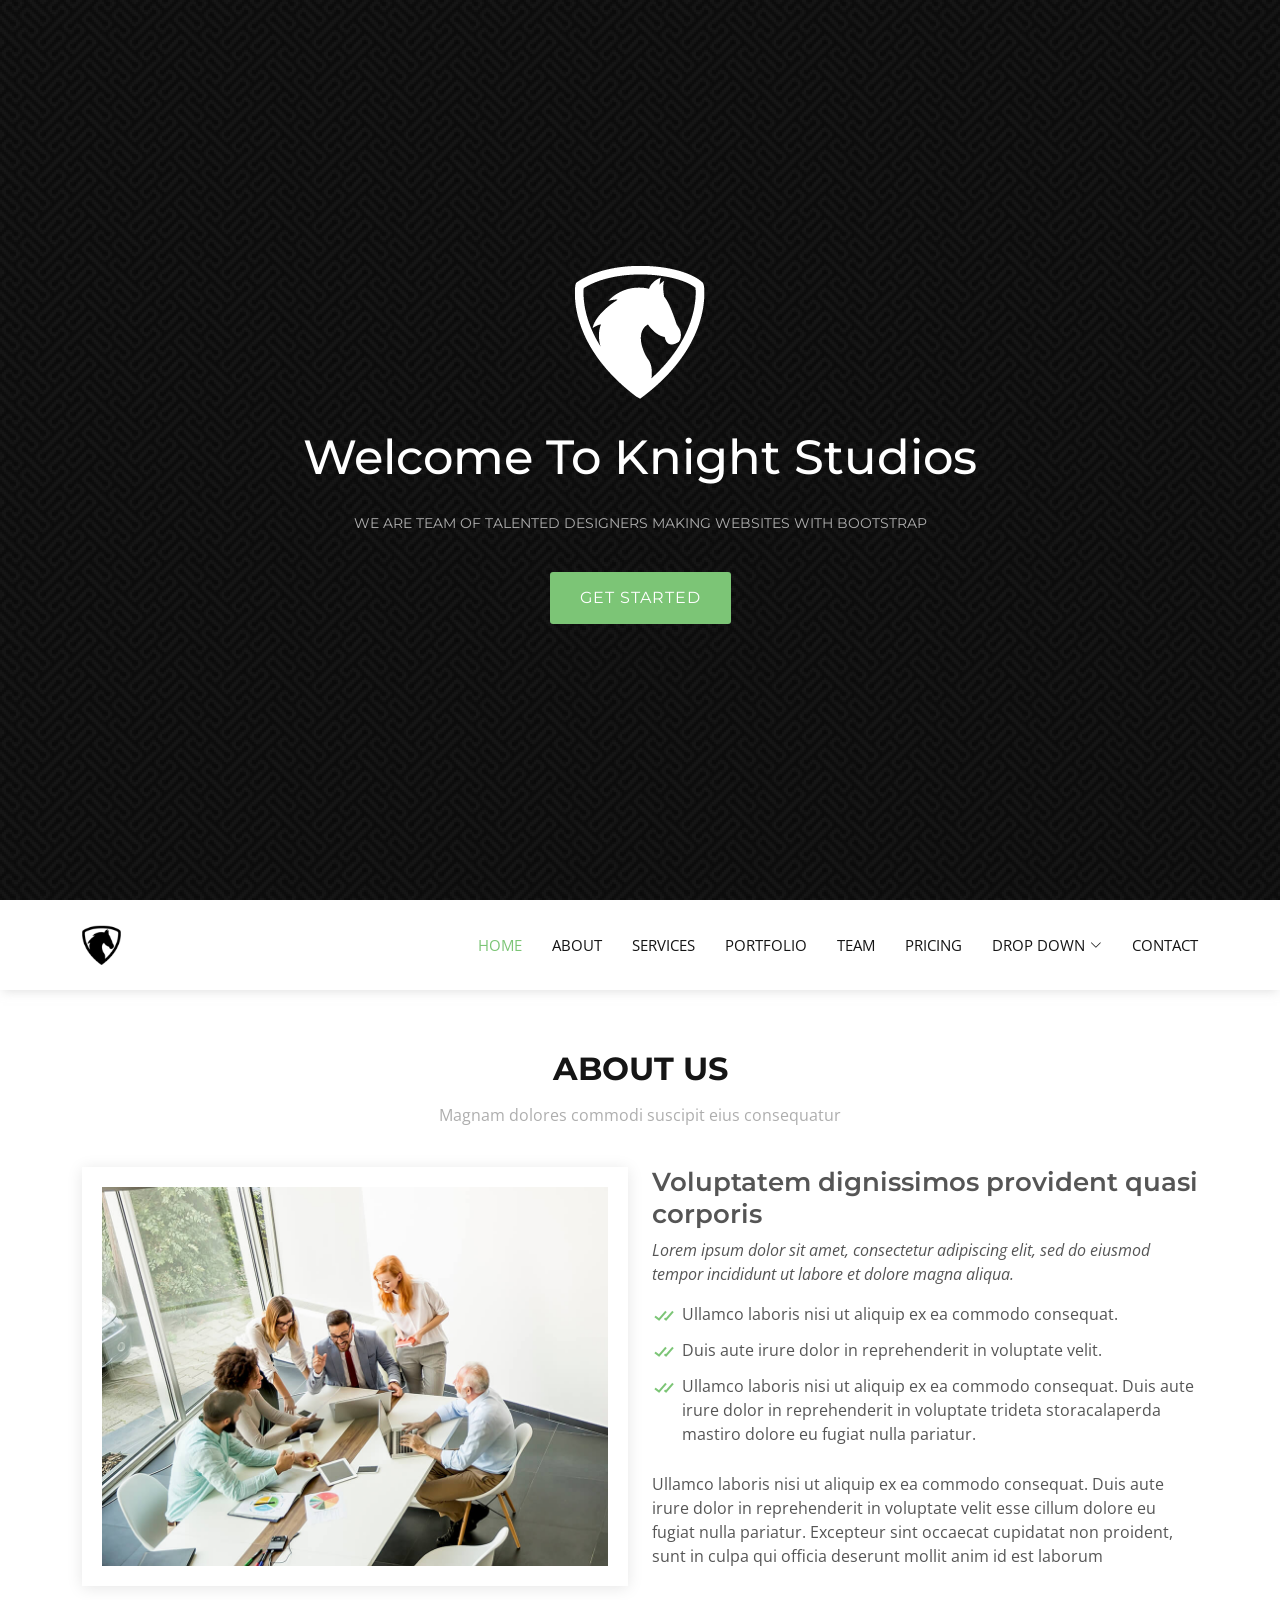
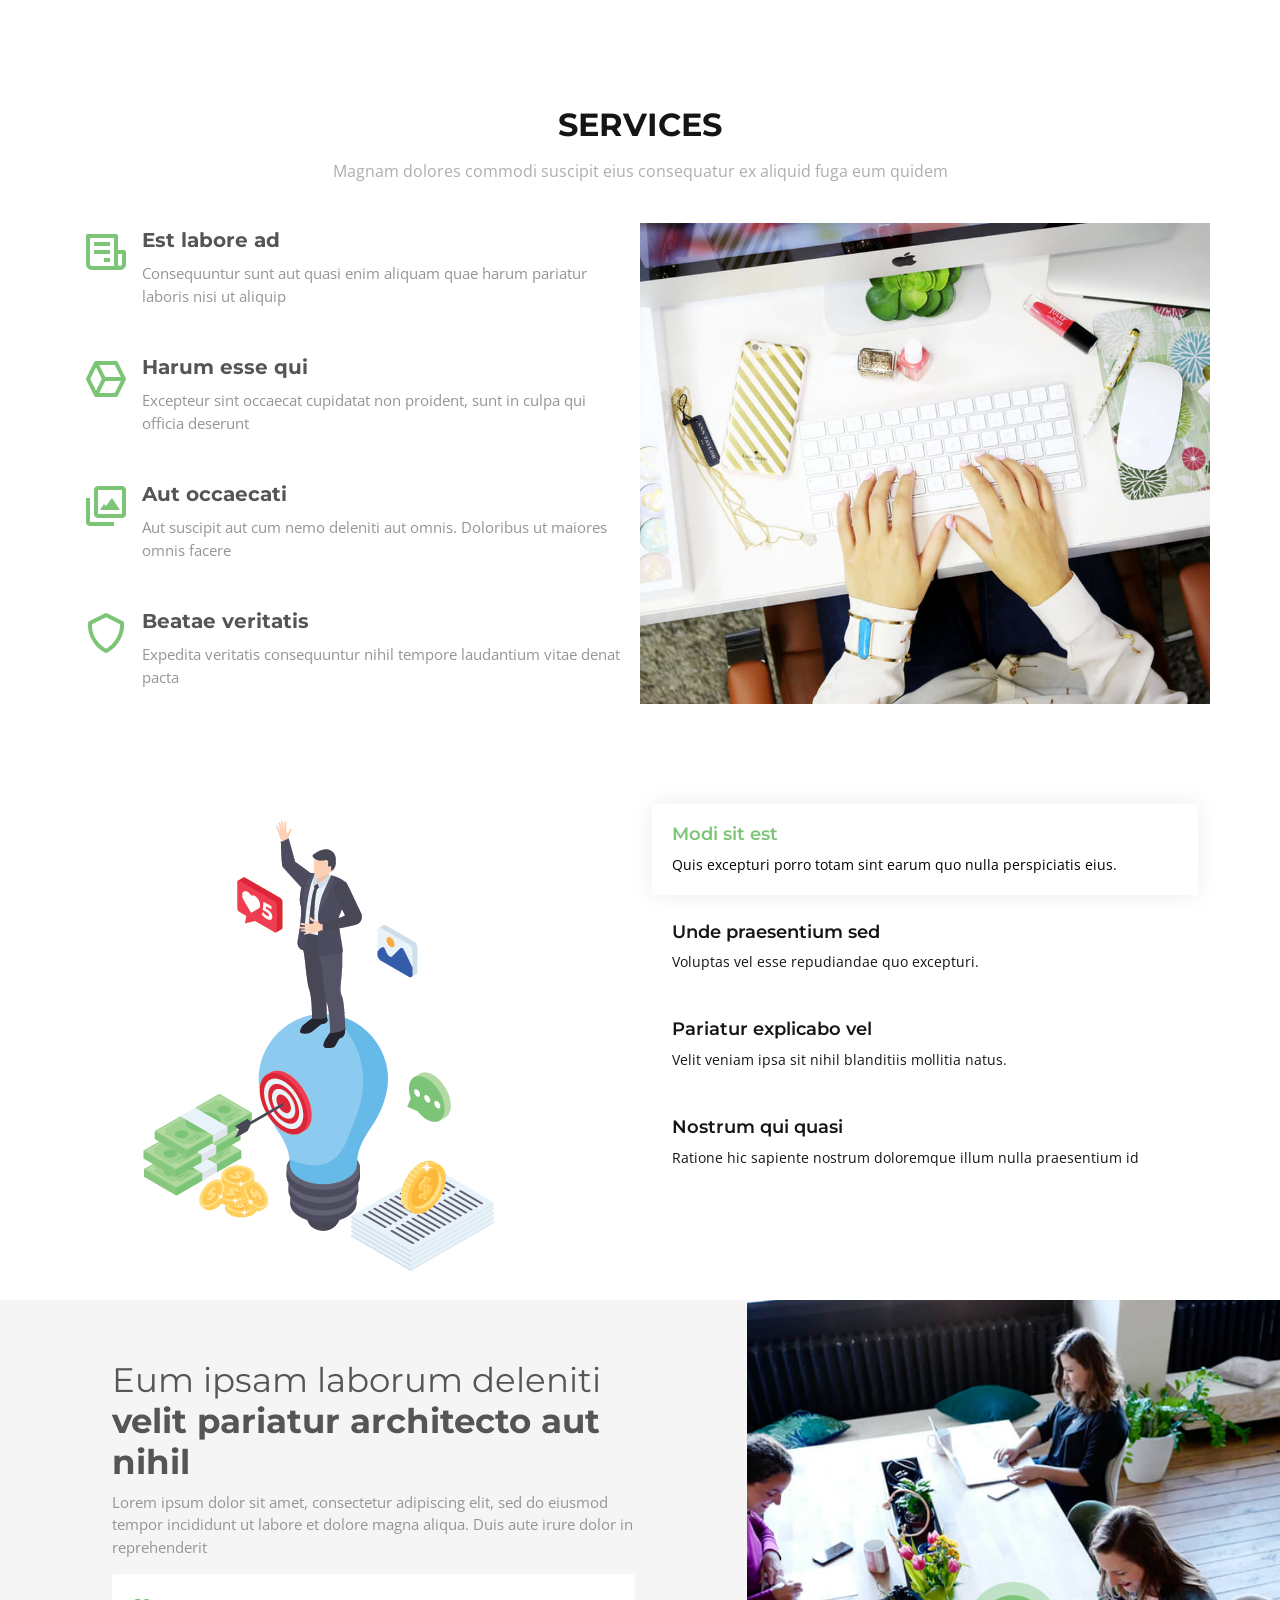
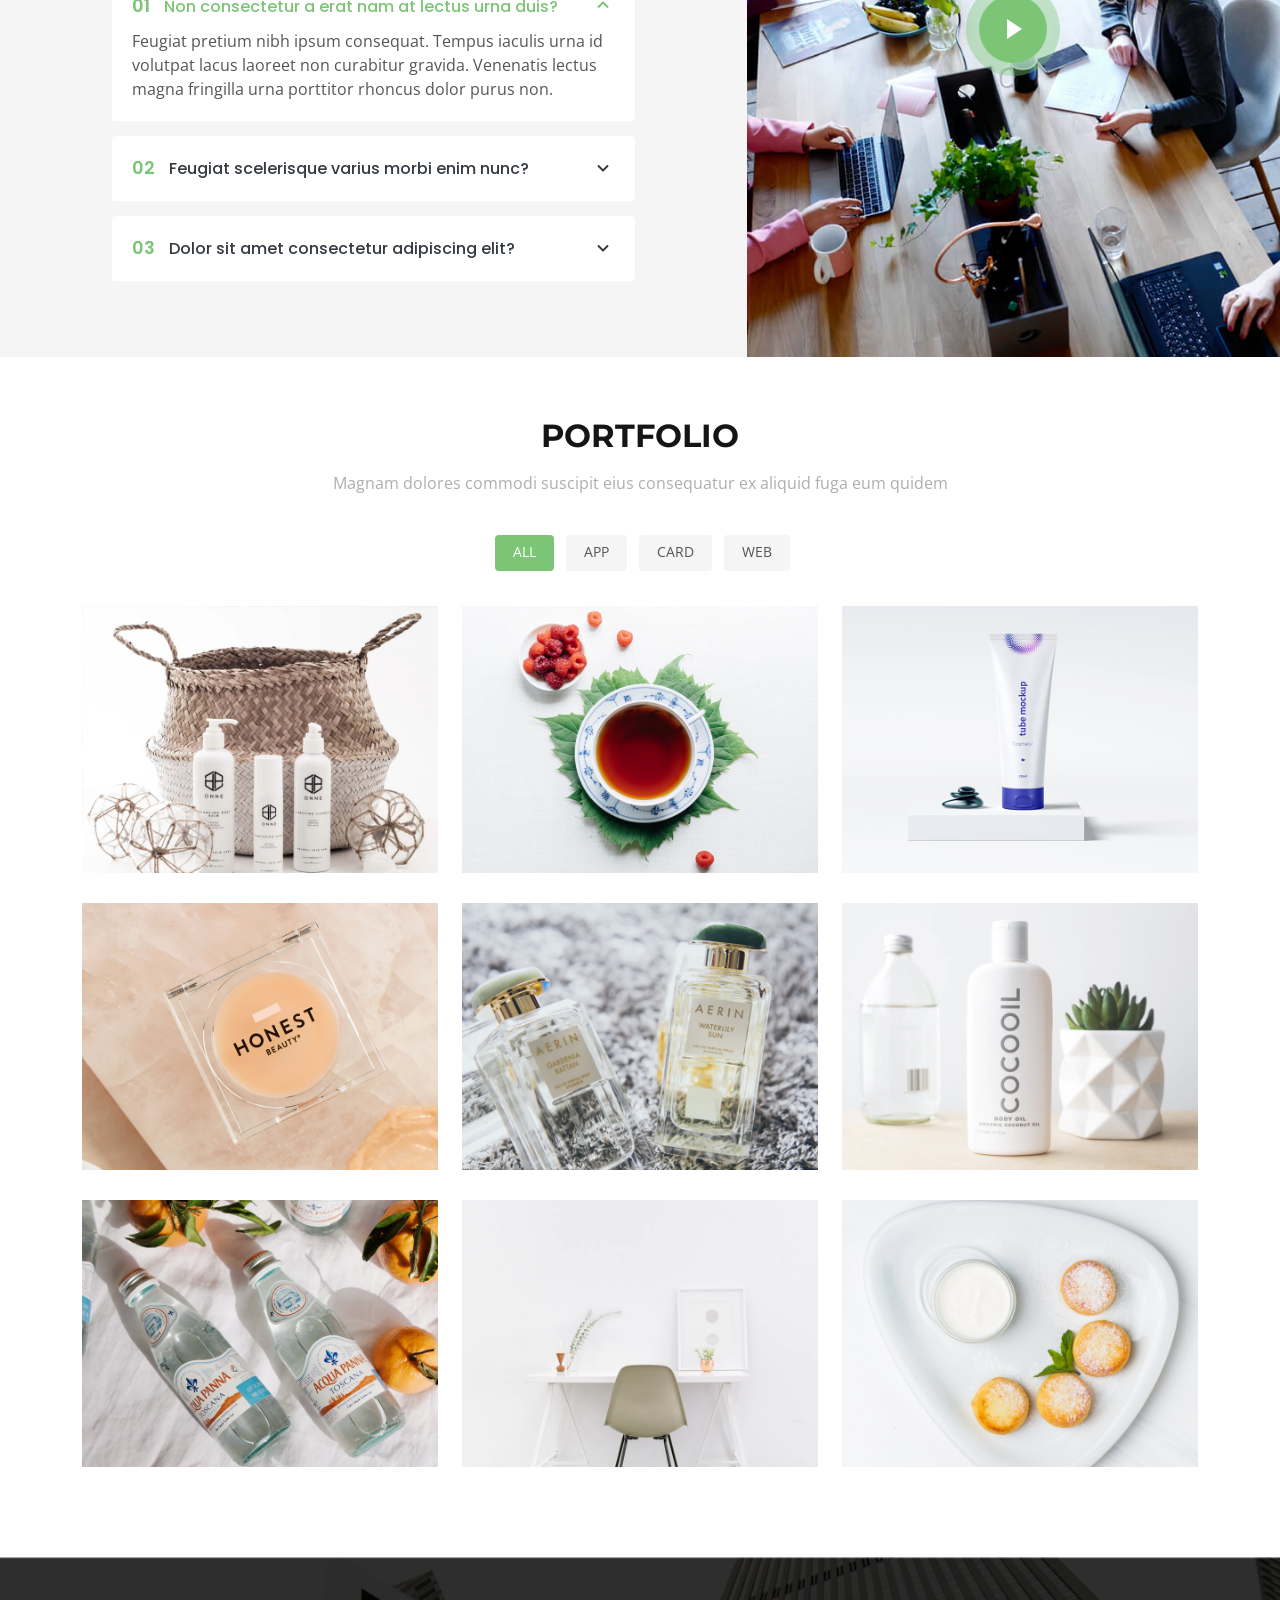
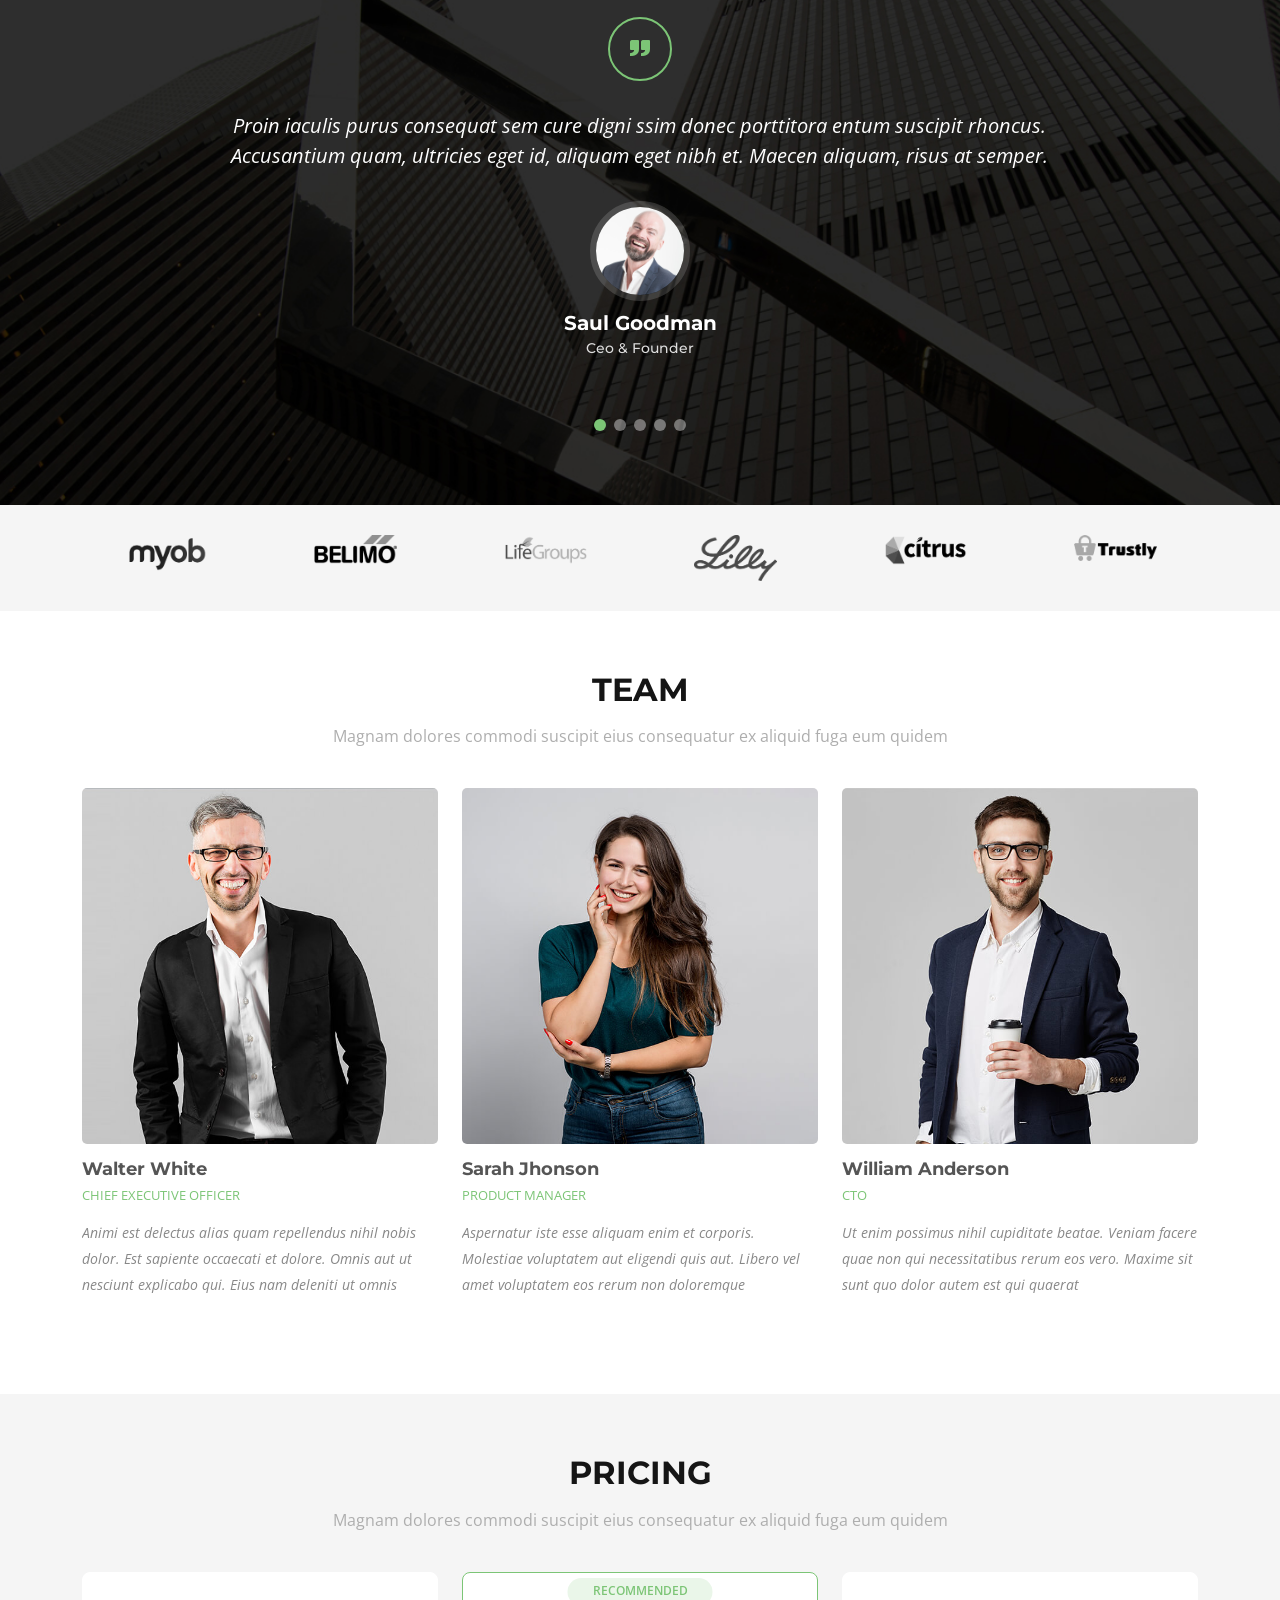
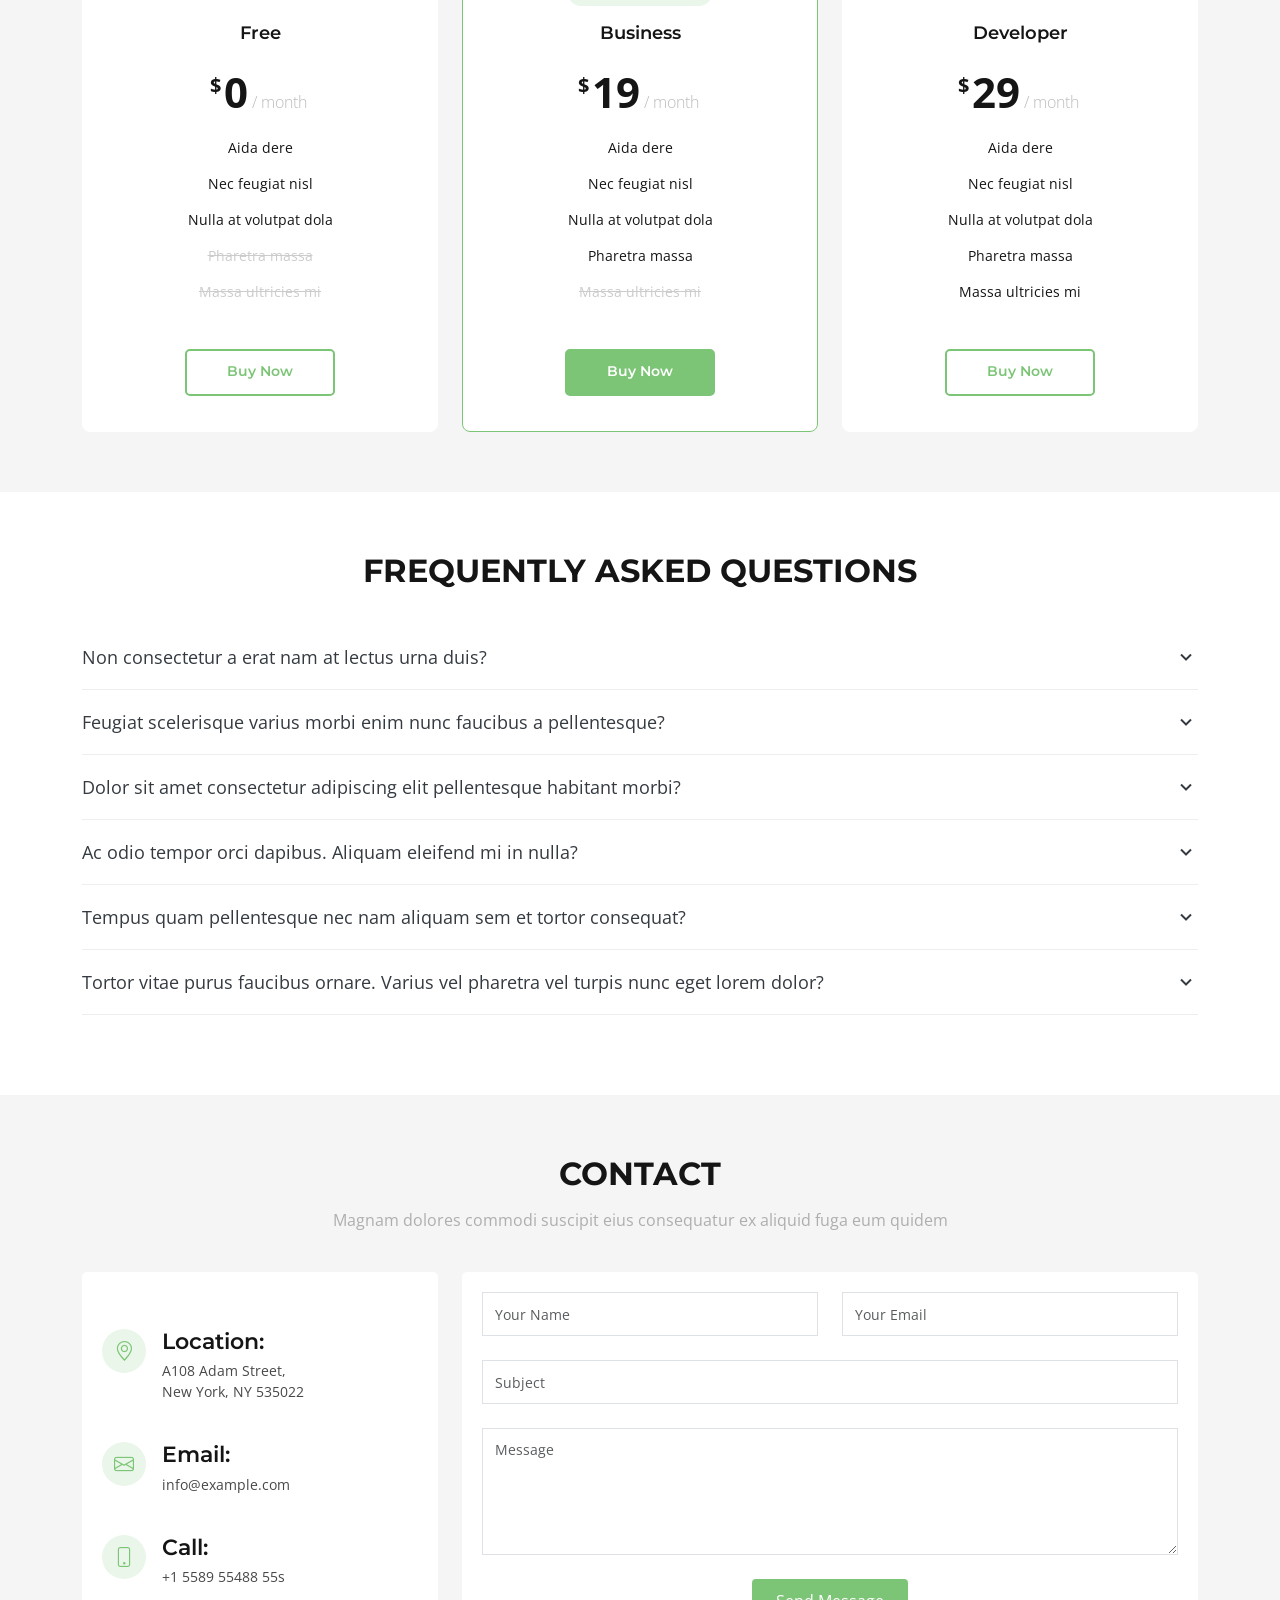
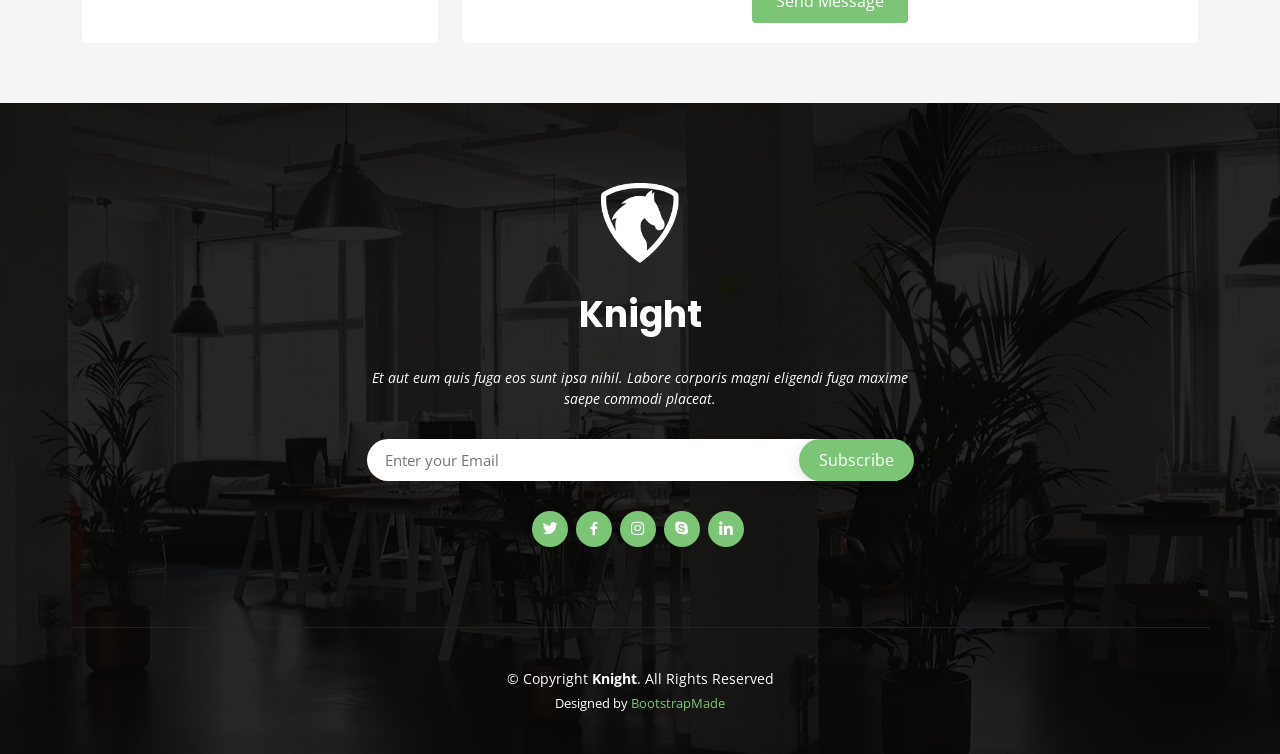
<file: template/Knight/index.html>
<!DOCTYPE html>
<html lang="en">

<head>
  <meta charset="utf-8">
  <meta content="width=device-width, initial-scale=1.0" name="viewport">

  <title>Knight Bootstrap Template - Index</title>
  <meta content="" name="description">
  <meta content="" name="keywords">

  <!-- Favicons -->
  <link href="assets/img/favicon.png" rel="icon">
  <link href="assets/img/apple-touch-icon.png" rel="apple-touch-icon">

  <!-- Google Fonts -->
  <link href="https://fonts.googleapis.com/css?family=Open+Sans:300,300i,400,400i,600,600i,700,700i|Montserrat:300,300i,400,400i,500,500i,600,600i,700,700i|Poppins:300,300i,400,400i,500,500i,600,600i,700,700i" rel="stylesheet">

  <!-- Vendor CSS Files -->
  <link href="assets/vendor/aos/aos.css" rel="stylesheet">
  <link href="assets/vendor/bootstrap/css/bootstrap.min.css" rel="stylesheet">
  <link href="assets/vendor/bootstrap-icons/bootstrap-icons.css" rel="stylesheet">
  <link href="assets/vendor/boxicons/css/boxicons.min.css" rel="stylesheet">
  <link href="assets/vendor/glightbox/css/glightbox.min.css" rel="stylesheet">
  <link href="assets/vendor/swiper/swiper-bundle.min.css" rel="stylesheet">

  <!-- Template Main CSS File -->
  <link href="assets/css/style.css" rel="stylesheet">

  <!-- =======================================================
  * Template Name: Knight
  * Template URL: https://bootstrapmade.com/knight-free-bootstrap-theme/
  * Updated: Mar 17 2024 with Bootstrap v5.3.3
  * Author: BootstrapMade.com
  * License: https://bootstrapmade.com/license/
  ======================================================== -->
</head>

<body>

  <!-- ======= Hero Section ======= -->
  <section id="hero">
    <div class="hero-container">
      <a href="index.html" class="hero-logo" data-aos="zoom-in"><img src="assets/img/hero-logo.png" alt=""></a>
      <h1 data-aos="zoom-in">Welcome To Knight Studios</h1>
      <h2 data-aos="fade-up">We are team of talented designers making websites with Bootstrap</h2>
      <a data-aos="fade-up" data-aos-delay="200" href="#about" class="btn-get-started scrollto">Get Started</a>
    </div>
  </section><!-- End Hero -->

  <!-- ======= Header ======= -->
  <header id="header" class="d-flex align-items-center">
    <div class="container d-flex align-items-center justify-content-between">

      <div class="logo">
        <a href="index.html"><img src="assets/img/logo.png" alt="" class="img-fluid"></a>
      </div>

      <nav id="navbar" class="navbar">
        <ul>
          <li><a class="nav-link scrollto active" href="#hero">Home</a></li>
          <li><a class="nav-link scrollto" href="#about">About</a></li>
          <li><a class="nav-link scrollto" href="#services">Services</a></li>
          <li><a class="nav-link scrollto " href="#portfolio">Portfolio</a></li>
          <li><a class="nav-link scrollto" href="#team">Team</a></li>
          <li><a class="nav-link scrollto" href="#pricing">Pricing</a></li>
          <li class="dropdown"><a href="#"><span>Drop Down</span> <i class="bi bi-chevron-down"></i></a>
            <ul>
              <li><a href="#">Drop Down 1</a></li>
              <li class="dropdown"><a href="#"><span>Deep Drop Down</span> <i class="bi bi-chevron-right"></i></a>
                <ul>
                  <li><a href="#">Deep Drop Down 1</a></li>
                  <li><a href="#">Deep Drop Down 2</a></li>
                  <li><a href="#">Deep Drop Down 3</a></li>
                  <li><a href="#">Deep Drop Down 4</a></li>
                  <li><a href="#">Deep Drop Down 5</a></li>
                </ul>
              </li>
              <li><a href="#">Drop Down 2</a></li>
              <li><a href="#">Drop Down 3</a></li>
              <li><a href="#">Drop Down 4</a></li>
            </ul>
          </li>
          <li><a class="nav-link scrollto" href="#contact">Contact</a></li>
        </ul>
        <i class="bi bi-list mobile-nav-toggle"></i>
      </nav><!-- .navbar -->

    </div>
  </header><!-- End Header -->

  <main id="main">

    <!-- ======= About Us Section ======= -->
    <section id="about" class="about">
      <div class="container">

        <div class="section-title" data-aos="fade-up">
          <h2>About Us</h2>
          <p>Magnam dolores commodi suscipit eius consequatur</p>
        </div>

        <div class="row">
          <div class="col-lg-6" data-aos="fade-right">
            <div class="image">
              <img src="assets/img/about.jpg" class="img-fluid" alt="">
            </div>
          </div>
          <div class="col-lg-6" data-aos="fade-left">
            <div class="content pt-4 pt-lg-0 pl-0 pl-lg-3 ">
              <h3>Voluptatem dignissimos provident quasi corporis</h3>
              <p class="fst-italic">
                Lorem ipsum dolor sit amet, consectetur adipiscing elit, sed do eiusmod tempor incididunt ut labore et dolore
                magna aliqua.
              </p>
              <ul>
                <li><i class="bx bx-check-double"></i> Ullamco laboris nisi ut aliquip ex ea commodo consequat.</li>
                <li><i class="bx bx-check-double"></i> Duis aute irure dolor in reprehenderit in voluptate velit.</li>
                <li><i class="bx bx-check-double"></i> Ullamco laboris nisi ut aliquip ex ea commodo consequat. Duis aute irure dolor in reprehenderit in voluptate trideta storacalaperda mastiro dolore eu fugiat nulla pariatur.</li>
              </ul>
              <p>
                Ullamco laboris nisi ut aliquip ex ea commodo consequat. Duis aute irure dolor in reprehenderit in voluptate
                velit esse cillum dolore eu fugiat nulla pariatur. Excepteur sint occaecat cupidatat non proident, sunt in
                culpa qui officia deserunt mollit anim id est laborum
              </p>
            </div>
          </div>
        </div>

      </div>
    </section><!-- End About Us Section -->

    <!-- ======= Services Section ======= -->
    <section id="services" class="services">
      <div class="container">

        <div class="section-title" data-aos="fade-up">
          <h2>Services</h2>
          <p>Magnam dolores commodi suscipit eius consequatur ex aliquid fuga eum quidem</p>
        </div>

        <div class="row">
          <div class="col-lg-6 order-2 order-lg-1">
            <div class="icon-box mt-5 mt-lg-0" data-aos="fade-up">
              <i class="bx bx-receipt"></i>
              <h4>Est labore ad</h4>
              <p>Consequuntur sunt aut quasi enim aliquam quae harum pariatur laboris nisi ut aliquip</p>
            </div>
            <div class="icon-box mt-5" data-aos="fade-up" data-aos-delay="100">
              <i class="bx bx-cube-alt"></i>
              <h4>Harum esse qui</h4>
              <p>Excepteur sint occaecat cupidatat non proident, sunt in culpa qui officia deserunt</p>
            </div>
            <div class="icon-box mt-5" data-aos="fade-up" data-aos-delay="200">
              <i class="bx bx-images"></i>
              <h4>Aut occaecati</h4>
              <p>Aut suscipit aut cum nemo deleniti aut omnis. Doloribus ut maiores omnis facere</p>
            </div>
            <div class="icon-box mt-5" data-aos="fade-up" data-aos-delay="300">
              <i class="bx bx-shield"></i>
              <h4>Beatae veritatis</h4>
              <p>Expedita veritatis consequuntur nihil tempore laudantium vitae denat pacta</p>
            </div>
          </div>
          <div class="image col-lg-6 order-1 order-lg-2" style='background-image: url("assets/img/services.jpg");' data-aos="fade-left" data-aos-delay="100"></div>
        </div>

      </div>
    </section><!-- End Services Section -->

    <!-- ======= Featured Section ======= -->
    <section id="featured" class="featured">
      <div class="container">

        <div class="row">
          <div class="col-lg-6" data-aos="fade-right">
            <div class="tab-content">
              <div class="tab-pane active show" id="tab-1">
                <figure>
                  <img src="assets/img/featured-1.png" alt="" class="img-fluid">
                </figure>
              </div>
              <div class="tab-pane" id="tab-2">
                <figure>
                  <img src="assets/img/featured-2.png" alt="" class="img-fluid">
                </figure>
              </div>
              <div class="tab-pane" id="tab-3">
                <figure>
                  <img src="assets/img/featured-3.png" alt="" class="img-fluid">
                </figure>
              </div>
              <div class="tab-pane" id="tab-4">
                <figure>
                  <img src="assets/img/featured-4.png" alt="" class="img-fluid">
                </figure>
              </div>
            </div>
          </div>
          <div class="col-lg-6 mt-4 mt-lg-0" data-aos="fade-left">
            <ul class="nav nav-tabs flex-column">
              <li class="nav-item">
                <a class="nav-link active show" data-bs-toggle="tab" href="#tab-1">
                  <h4>Modi sit est</h4>
                  <p>Quis excepturi porro totam sint earum quo nulla perspiciatis eius.</p>
                </a>
              </li>
              <li class="nav-item mt-2">
                <a class="nav-link" data-bs-toggle="tab" href="#tab-2">
                  <h4>Unde praesentium sed</h4>
                  <p>Voluptas vel esse repudiandae quo excepturi.</p>
                </a>
              </li>
              <li class="nav-item mt-2">
                <a class="nav-link" data-bs-toggle="tab" href="#tab-3">
                  <h4>Pariatur explicabo vel</h4>
                  <p>Velit veniam ipsa sit nihil blanditiis mollitia natus.</p>
                </a>
              </li>
              <li class="nav-item mt-2">
                <a class="nav-link" data-bs-toggle="tab" href="#tab-4">
                  <h4>Nostrum qui quasi</h4>
                  <p>Ratione hic sapiente nostrum doloremque illum nulla praesentium id</p>
                </a>
              </li>
            </ul>
          </div>
        </div>

      </div>
    </section><!-- End Featured Section -->

    <!-- ======= Why Us Section ======= -->
    <section id="why-us" class="why-us">
      <div class="container-fluid">

        <div class="row">

          <div class="col-lg-7 order-2 order-lg-1 d-flex flex-column justify-content-center align-items-stretch">

            <div class="content" data-aos="fade-up">
              <h3>Eum ipsam laborum deleniti <strong>velit pariatur architecto aut nihil</strong></h3>
              <p>
                Lorem ipsum dolor sit amet, consectetur adipiscing elit, sed do eiusmod tempor incididunt ut labore et dolore magna aliqua. Duis aute irure dolor in reprehenderit
              </p>
            </div>

            <div class="accordion-list">
              <ul>
                <li data-aos="fade-up" data-aos-delay="100">
                  <a data-bs-toggle="collapse" class="collapse" data-bs-target="#accordion-list-1"><span>01</span> Non consectetur a erat nam at lectus urna duis? <i class="bx bx-chevron-down icon-show"></i><i class="bx bx-chevron-up icon-close"></i></a>
                  <div id="accordion-list-1" class="collapse show" data-bs-parent=".accordion-list">
                    <p>
                      Feugiat pretium nibh ipsum consequat. Tempus iaculis urna id volutpat lacus laoreet non curabitur gravida. Venenatis lectus magna fringilla urna porttitor rhoncus dolor purus non.
                    </p>
                  </div>
                </li>

                <li data-aos="fade-up" data-aos-delay="200">
                  <a data-bs-toggle="collapse" data-bs-target="#accordion-list-2" class="collapsed"><span>02</span> Feugiat scelerisque varius morbi enim nunc? <i class="bx bx-chevron-down icon-show"></i><i class="bx bx-chevron-up icon-close"></i></a>
                  <div id="accordion-list-2" class="collapse" data-bs-parent=".accordion-list">
                    <p>
                      Dolor sit amet consectetur adipiscing elit pellentesque habitant morbi. Id interdum velit laoreet id donec ultrices. Fringilla phasellus faucibus scelerisque eleifend donec pretium. Est pellentesque elit ullamcorper dignissim. Mauris ultrices eros in cursus turpis massa tincidunt dui.
                    </p>
                  </div>
                </li>

                <li data-aos="fade-up" data-aos-delay="300">
                  <a data-bs-toggle="collapse" data-bs-target="#accordion-list-3" class="collapsed"><span>03</span> Dolor sit amet consectetur adipiscing elit? <i class="bx bx-chevron-down icon-show"></i><i class="bx bx-chevron-up icon-close"></i></a>
                  <div id="accordion-list-3" class="collapse" data-bs-parent=".accordion-list">
                    <p>
                      Eleifend mi in nulla posuere sollicitudin aliquam ultrices sagittis orci. Faucibus pulvinar elementum integer enim. Sem nulla pharetra diam sit amet nisl suscipit. Rutrum tellus pellentesque eu tincidunt. Lectus urna duis convallis convallis tellus. Urna molestie at elementum eu facilisis sed odio morbi quis
                    </p>
                  </div>
                </li>

              </ul>
            </div>

          </div>

          <div class="col-lg-5 order-1 order-lg-2 align-items-stretch video-box" style='background-image: url("assets/img/why-us.jpg");' data-aos="zoom-in">
            <a href="https://www.youtube.com/watch?v=LIqQNG_q2us" class="venobox play-btn mb-4" data-vbtype="video" data-autoplay="true"></a>
          </div>

        </div>

      </div>
    </section><!-- End Why Us Section -->

    <!-- ======= Portfolio Section ======= -->
    <section id="portfolio" class="portfolio">
      <div class="container">

        <div class="section-title" data-aos="fade-up">
          <h2>Portfolio</h2>
          <p>Magnam dolores commodi suscipit eius consequatur ex aliquid fuga eum quidem</p>
        </div>

        <div class="row" data-aos="fade-up" data-aos-delay="100">
          <div class="col-lg-12 d-flex justify-content-center">
            <ul id="portfolio-flters">
              <li data-filter="*" class="filter-active">All</li>
              <li data-filter=".filter-app">App</li>
              <li data-filter=".filter-card">Card</li>
              <li data-filter=".filter-web">Web</li>
            </ul>
          </div>
        </div>

        <div class="row portfolio-container" data-aos="fade-up" data-aos-delay="200">

          <div class="col-lg-4 col-md-6 portfolio-item filter-app">
            <div class="portfolio-wrap">
              <img src="assets/img/portfolio/portfolio-1.jpg" class="img-fluid" alt="">
              <div class="portfolio-info">
                <h4>App 1</h4>
                <p>App</p>
                <div class="portfolio-links">
                  <a href="assets/img/portfolio/portfolio-1.jpg" data-gallery="portfolioGallery" class="portfolio-lightbox" title="App 1"><i class="bx bx-plus"></i></a>
                  <a href="portfolio-details.html" title="More Details"><i class="bx bx-link"></i></a>
                </div>
              </div>
            </div>
          </div>

          <div class="col-lg-4 col-md-6 portfolio-item filter-web">
            <div class="portfolio-wrap">
              <img src="assets/img/portfolio/portfolio-2.jpg" class="img-fluid" alt="">
              <div class="portfolio-info">
                <h4>Web 3</h4>
                <p>Web</p>
                <div class="portfolio-links">
                  <a href="assets/img/portfolio/portfolio-2.jpg" data-gallery="portfolioGallery" class="portfolio-lightbox" title="Web 3"><i class="bx bx-plus"></i></a>
                  <a href="portfolio-details.html" title="More Details"><i class="bx bx-link"></i></a>
                </div>
              </div>
            </div>
          </div>

          <div class="col-lg-4 col-md-6 portfolio-item filter-app">
            <div class="portfolio-wrap">
              <img src="assets/img/portfolio/portfolio-3.jpg" class="img-fluid" alt="">
              <div class="portfolio-info">
                <h4>App 2</h4>
                <p>App</p>
                <div class="portfolio-links">
                  <a href="assets/img/portfolio/portfolio-3.jpg" data-gallery="portfolioGallery" class="portfolio-lightbox" title="App 2"><i class="bx bx-plus"></i></a>
                  <a href="portfolio-details.html" title="More Details"><i class="bx bx-link"></i></a>
                </div>
              </div>
            </div>
          </div>

          <div class="col-lg-4 col-md-6 portfolio-item filter-card">
            <div class="portfolio-wrap">
              <img src="assets/img/portfolio/portfolio-4.jpg" class="img-fluid" alt="">
              <div class="portfolio-info">
                <h4>Card 2</h4>
                <p>Card</p>
                <div class="portfolio-links">
                  <a href="assets/img/portfolio/portfolio-4.jpg" data-gallery="portfolioGallery" class="portfolio-lightbox" title="Card 2"><i class="bx bx-plus"></i></a>
                  <a href="portfolio-details.html" title="More Details"><i class="bx bx-link"></i></a>
                </div>
              </div>
            </div>
          </div>

          <div class="col-lg-4 col-md-6 portfolio-item filter-web">
            <div class="portfolio-wrap">
              <img src="assets/img/portfolio/portfolio-5.jpg" class="img-fluid" alt="">
              <div class="portfolio-info">
                <h4>Web 2</h4>
                <p>Web</p>
                <div class="portfolio-links">
                  <a href="assets/img/portfolio/portfolio-5.jpg" data-gallery="portfolioGallery" class="portfolio-lightbox" title="Web 2"><i class="bx bx-plus"></i></a>
                  <a href="portfolio-details.html" title="More Details"><i class="bx bx-link"></i></a>
                </div>
              </div>
            </div>
          </div>

          <div class="col-lg-4 col-md-6 portfolio-item filter-app">
            <div class="portfolio-wrap">
              <img src="assets/img/portfolio/portfolio-6.jpg" class="img-fluid" alt="">
              <div class="portfolio-info">
                <h4>App 3</h4>
                <p>App</p>
                <div class="portfolio-links">
                  <a href="assets/img/portfolio/portfolio-6.jpg" data-gallery="portfolioGallery" class="portfolio-lightbox" title="App 3"><i class="bx bx-plus"></i></a>
                  <a href="portfolio-details.html" title="More Details"><i class="bx bx-link"></i></a>
                </div>
              </div>
            </div>
          </div>

          <div class="col-lg-4 col-md-6 portfolio-item filter-card">
            <div class="portfolio-wrap">
              <img src="assets/img/portfolio/portfolio-7.jpg" class="img-fluid" alt="">
              <div class="portfolio-info">
                <h4>Card 1</h4>
                <p>Card</p>
                <div class="portfolio-links">
                  <a href="assets/img/portfolio/portfolio-7.jpg" data-gallery="portfolioGallery" class="portfolio-lightbox" title="Card 1"><i class="bx bx-plus"></i></a>
                  <a href="portfolio-details.html" title="More Details"><i class="bx bx-link"></i></a>
                </div>
              </div>
            </div>
          </div>

          <div class="col-lg-4 col-md-6 portfolio-item filter-card">
            <div class="portfolio-wrap">
              <img src="assets/img/portfolio/portfolio-8.jpg" class="img-fluid" alt="">
              <div class="portfolio-info">
                <h4>Card 3</h4>
                <p>Card</p>
                <div class="portfolio-links">
                  <a href="assets/img/portfolio/portfolio-8.jpg" data-gallery="portfolioGallery" class="portfolio-lightbox" title="Card 3"><i class="bx bx-plus"></i></a>
                  <a href="portfolio-details.html" title="More Details"><i class="bx bx-link"></i></a>
                </div>
              </div>
            </div>
          </div>

          <div class="col-lg-4 col-md-6 portfolio-item filter-web">
            <div class="portfolio-wrap">
              <img src="assets/img/portfolio/portfolio-9.jpg" class="img-fluid" alt="">
              <div class="portfolio-info">
                <h4>Web 3</h4>
                <p>Web</p>
                <div class="portfolio-links">
                  <a href="assets/img/portfolio/portfolio-9.jpg" data-gallery="portfolioGallery" class="portfolio-lightbox" title="Web 3"><i class="bx bx-plus"></i></a>
                  <a href="portfolio-details.html" title="More Details"><i class="bx bx-link"></i></a>
                </div>
              </div>
            </div>
          </div>

        </div>

      </div>
    </section><!-- End Portfolio Section -->

    <!-- ======= Testimonials Section ======= -->
    <section id="testimonials" class="testimonials">
      <div class="container" data-aos="zoom-in">
        <div class="quote-icon">
          <i class="bx bxs-quote-right"></i>
        </div>

        <div class="testimonials-slider swiper" data-aos="fade-up" data-aos-delay="100">
          <div class="swiper-wrapper">

            <div class="swiper-slide">
              <div class="testimonial-item">
                <p>
                  Proin iaculis purus consequat sem cure digni ssim donec porttitora entum suscipit rhoncus. Accusantium quam, ultricies eget id, aliquam eget nibh et. Maecen aliquam, risus at semper.
                </p>
                <img src="assets/img/testimonials/testimonials-1.jpg" class="testimonial-img" alt="">
                <h3>Saul Goodman</h3>
                <h4>Ceo &amp; Founder</h4>
              </div>
            </div><!-- End testimonial item -->

            <div class="swiper-slide">
              <div class="testimonial-item">
                <p>
                  Export tempor illum tamen malis malis eram quae irure esse labore quem cillum quid cillum eram malis quorum velit fore eram velit sunt aliqua noster fugiat irure amet legam anim culpa.
                </p>
                <img src="assets/img/testimonials/testimonials-2.jpg" class="testimonial-img" alt="">
                <h3>Sara Wilsson</h3>
                <h4>Designer</h4>
              </div>
            </div><!-- End testimonial item -->

            <div class="swiper-slide">
              <div class="testimonial-item">
                <p>
                  Enim nisi quem export duis labore cillum quae magna enim sint quorum nulla quem veniam duis minim tempor labore quem eram duis noster aute amet eram fore quis sint minim.
                </p>
                <img src="assets/img/testimonials/testimonials-3.jpg" class="testimonial-img" alt="">
                <h3>Jena Karlis</h3>
                <h4>Store Owner</h4>
              </div>
            </div><!-- End testimonial item -->

            <div class="swiper-slide">
              <div class="testimonial-item">
                <p>
                  Fugiat enim eram quae cillum dolore dolor amet nulla culpa multos export minim fugiat minim velit minim dolor enim duis veniam ipsum anim magna sunt elit fore quem dolore labore illum veniam.
                </p>
                <img src="assets/img/testimonials/testimonials-4.jpg" class="testimonial-img" alt="">
                <h3>Matt Brandon</h3>
                <h4>Freelancer</h4>
              </div>
            </div><!-- End testimonial item -->

            <div class="swiper-slide">
              <div class="testimonial-item">
                <p>
                  Quis quorum aliqua sint quem legam fore sunt eram irure aliqua veniam tempor noster veniam enim culpa labore duis sunt culpa nulla illum cillum fugiat legam esse veniam culpa fore nisi cillum quid.
                </p>
                <img src="assets/img/testimonials/testimonials-5.jpg" class="testimonial-img" alt="">
                <h3>John Larson</h3>
                <h4>Entrepreneur</h4>
              </div>
            </div><!-- End testimonial item -->

          </div>
          <div class="swiper-pagination"></div>
        </div>

      </div>
    </section><!-- End Testimonials Section -->

    <!-- ======= Clients Section ======= -->
    <section id="clients" class="clients">
      <div class="container">

        <div class="row">

          <div class="col-lg-2 col-md-4 col-6" data-aos="zoom-in">
            <img src="assets/img/clients/client-1.png" class="img-fluid" alt="">
          </div>

          <div class="col-lg-2 col-md-4 col-6" data-aos="zoom-in" data-aos-delay="100">
            <img src="assets/img/clients/client-2.png" class="img-fluid" alt="">
          </div>

          <div class="col-lg-2 col-md-4 col-6" data-aos="zoom-in" data-aos-delay="200">
            <img src="assets/img/clients/client-3.png" class="img-fluid" alt="">
          </div>

          <div class="col-lg-2 col-md-4 col-6" data-aos="zoom-in" data-aos-delay="300">
            <img src="assets/img/clients/client-4.png" class="img-fluid" alt="">
          </div>

          <div class="col-lg-2 col-md-4 col-6" data-aos="zoom-in" data-aos-delay="400">
            <img src="assets/img/clients/client-5.png" class="img-fluid" alt="">
          </div>

          <div class="col-lg-2 col-md-4 col-6" data-aos="zoom-in" data-aos-delay="500">
            <img src="assets/img/clients/client-6.png" class="img-fluid" alt="">
          </div>

        </div>

      </div>
    </section><!-- End Clients Section -->

    <!-- ======= Team Section ======= -->
    <section id="team" class="team">
      <div class="container">

        <div class="section-title" data-aos="fade-up">
          <h2>Team</h2>
          <p>Magnam dolores commodi suscipit eius consequatur ex aliquid fuga eum quidem</p>
        </div>

        <div class="row">

          <div class="col-lg-4 col-md-6 d-flex align-items-stretch">
            <div class="member" data-aos="zoom-in">
              <div class="member-img">
                <img src="assets/img/team/team-1.jpg" class="img-fluid" alt="">
                <div class="social">
                  <a href=""><i class="bi bi-twitter"></i></a>
                  <a href=""><i class="bi bi-facebook"></i></a>
                  <a href=""><i class="bi bi-instagram"></i></a>
                  <a href=""><i class="bi bi-linkedin"></i></a>
                </div>
              </div>
              <div class="member-info">
                <h4>Walter White</h4>
                <span>Chief Executive Officer</span>
                <p>Animi est delectus alias quam repellendus nihil nobis dolor. Est sapiente occaecati et dolore. Omnis aut ut nesciunt explicabo qui. Eius nam deleniti ut omnis</p>
              </div>
            </div>
          </div>

          <div class="col-lg-4 col-md-6 d-flex align-items-stretch">
            <div class="member" data-aos="zoom-in" data-aos-delay="100">
              <div class="member-img">
                <img src="assets/img/team/team-2.jpg" class="img-fluid" alt="">
                <div class="social">
                  <a href=""><i class="bi bi-twitter"></i></a>
                  <a href=""><i class="bi bi-facebook"></i></a>
                  <a href=""><i class="bi bi-instagram"></i></a>
                  <a href=""><i class="bi bi-linkedin"></i></a>
                </div>
              </div>
              <div class="member-info">
                <h4>Sarah Jhonson</h4>
                <span>Product Manager</span>
                <p>Aspernatur iste esse aliquam enim et corporis. Molestiae voluptatem aut eligendi quis aut. Libero vel amet voluptatem eos rerum non doloremque</p>
              </div>
            </div>
          </div>

          <div class="col-lg-4 col-md-6 d-flex align-items-stretch">
            <div class="member" data-aos="zoom-in" data-aos-delay="200">
              <div class="member-img">
                <img src="assets/img/team/team-3.jpg" class="img-fluid" alt="">
                <div class="social">
                  <a href=""><i class="bi bi-twitter"></i></a>
                  <a href=""><i class="bi bi-facebook"></i></a>
                  <a href=""><i class="bi bi-instagram"></i></a>
                  <a href=""><i class="bi bi-linkedin"></i></a>
                </div>
              </div>
              <div class="member-info">
                <h4>William Anderson</h4>
                <span>CTO</span>
                <p>Ut enim possimus nihil cupiditate beatae. Veniam facere quae non qui necessitatibus rerum eos vero. Maxime sit sunt quo dolor autem est qui quaerat</p>
              </div>
            </div>
          </div>

        </div>

      </div>
    </section><!-- End Team Section -->

    <!-- ======= Pricing Section ======= -->
    <section id="pricing" class="pricing section-bg">
      <div class="container">

        <div class="section-title" data-aos="fade-up">
          <h2>Pricing</h2>
          <p>Magnam dolores commodi suscipit eius consequatur ex aliquid fuga eum quidem</p>
        </div>

        <div class="row">

          <div class="col-lg-4 col-md-6">
            <div class="box" data-aos="zoom-in" data-aos-delay="100">
              <h3>Free</h3>
              <h4><sup>$</sup>0<span> / month</span></h4>
              <ul>
                <li>Aida dere</li>
                <li>Nec feugiat nisl</li>
                <li>Nulla at volutpat dola</li>
                <li class="na">Pharetra massa</li>
                <li class="na">Massa ultricies mi</li>
              </ul>
              <div class="btn-wrap">
                <a href="#" class="btn-buy">Buy Now</a>
              </div>
            </div>
          </div>

          <div class="col-lg-4 col-md-6 mt-4 mt-md-0">
            <div class="box recommended" data-aos="zoom-in">
              <span class="recommended-badge">Recommended</span>
              <h3>Business</h3>
              <h4><sup>$</sup>19<span> / month</span></h4>
              <ul>
                <li>Aida dere</li>
                <li>Nec feugiat nisl</li>
                <li>Nulla at volutpat dola</li>
                <li>Pharetra massa</li>
                <li class="na">Massa ultricies mi</li>
              </ul>
              <div class="btn-wrap">
                <a href="#" class="btn-buy">Buy Now</a>
              </div>
            </div>
          </div>

          <div class="col-lg-4 col-md-6 mt-4 mt-lg-0">
            <div class="box" data-aos="zoom-in" data-aos-delay="100">
              <h3>Developer</h3>
              <h4><sup>$</sup>29<span> / month</span></h4>
              <ul>
                <li>Aida dere</li>
                <li>Nec feugiat nisl</li>
                <li>Nulla at volutpat dola</li>
                <li>Pharetra massa</li>
                <li>Massa ultricies mi</li>
              </ul>
              <div class="btn-wrap">
                <a href="#" class="btn-buy">Buy Now</a>
              </div>
            </div>
          </div>

        </div>

      </div>
    </section><!-- End Pricing Section -->

    <!-- ======= Frequently Asked Questions Section ======= -->
    <section id="faq" class="faq">
      <div class="container">

        <div class="section-title" data-aos="fade-up">
          <h2>Frequently Asked Questions</h2>
        </div>

        <ul class="faq-list">

          <li data-aos="fade-up">
            <a data-bs-toggle="collapse" class="collapsed" data-bs-target="#faq1">Non consectetur a erat nam at lectus urna duis? <i class="bx bx-chevron-down icon-show"></i><i class="bx bx-x icon-close"></i></a>
            <div id="faq1" class="collapse" data-bs-parent=".faq-list">
              <p>
                Feugiat pretium nibh ipsum consequat. Tempus iaculis urna id volutpat lacus laoreet non curabitur gravida. Venenatis lectus magna fringilla urna porttitor rhoncus dolor purus non.
              </p>
            </div>
          </li>

          <li data-aos="fade-up" data-aos-delay="100">
            <a data-bs-toggle="collapse" data-bs-target="#faq2" class="collapsed">Feugiat scelerisque varius morbi enim nunc faucibus a pellentesque? <i class="bx bx-chevron-down icon-show"></i><i class="bx bx-x icon-close"></i></a>
            <div id="faq2" class="collapse" data-bs-parent=".faq-list">
              <p>
                Dolor sit amet consectetur adipiscing elit pellentesque habitant morbi. Id interdum velit laoreet id donec ultrices. Fringilla phasellus faucibus scelerisque eleifend donec pretium. Est pellentesque elit ullamcorper dignissim. Mauris ultrices eros in cursus turpis massa tincidunt dui.
              </p>
            </div>
          </li>

          <li data-aos="fade-up" data-aos-delay="200">
            <a data-bs-toggle="collapse" data-bs-target="#faq3" class="collapsed">Dolor sit amet consectetur adipiscing elit pellentesque habitant morbi? <i class="bx bx-chevron-down icon-show"></i><i class="bx bx-x icon-close"></i></a>
            <div id="faq3" class="collapse" data-bs-parent=".faq-list">
              <p>
                Eleifend mi in nulla posuere sollicitudin aliquam ultrices sagittis orci. Faucibus pulvinar elementum integer enim. Sem nulla pharetra diam sit amet nisl suscipit. Rutrum tellus pellentesque eu tincidunt. Lectus urna duis convallis convallis tellus. Urna molestie at elementum eu facilisis sed odio morbi quis
              </p>
            </div>
          </li>

          <li data-aos="fade-up" data-aos-delay="300">
            <a data-bs-toggle="collapse" data-bs-target="#faq4" class="collapsed">Ac odio tempor orci dapibus. Aliquam eleifend mi in nulla? <i class="bx bx-chevron-down icon-show"></i><i class="bx bx-x icon-close"></i></a>
            <div id="faq4" class="collapse" data-bs-parent=".faq-list">
              <p>
                Dolor sit amet consectetur adipiscing elit pellentesque habitant morbi. Id interdum velit laoreet id donec ultrices. Fringilla phasellus faucibus scelerisque eleifend donec pretium. Est pellentesque elit ullamcorper dignissim. Mauris ultrices eros in cursus turpis massa tincidunt dui.
              </p>
            </div>
          </li>

          <li data-aos="fade-up" data-aos-delay="400">
            <a data-bs-toggle="collapse" data-bs-target="#faq5" class="collapsed">Tempus quam pellentesque nec nam aliquam sem et tortor consequat? <i class="bx bx-chevron-down icon-show"></i><i class="bx bx-x icon-close"></i></a>
            <div id="faq5" class="collapse" data-bs-parent=".faq-list">
              <p>
                Molestie a iaculis at erat pellentesque adipiscing commodo. Dignissim suspendisse in est ante in. Nunc vel risus commodo viverra maecenas accumsan. Sit amet nisl suscipit adipiscing bibendum est. Purus gravida quis blandit turpis cursus in
              </p>
            </div>
          </li>

          <li data-aos="fade-up" data-aos-delay="500">
            <a data-bs-toggle="collapse" data-bs-target="#faq6" class="collapsed">Tortor vitae purus faucibus ornare. Varius vel pharetra vel turpis nunc eget lorem dolor? <i class="bx bx-chevron-down icon-show"></i><i class="bx bx-x icon-close"></i></a>
            <div id="faq6" class="collapse" data-bs-parent=".faq-list">
              <p>
                Laoreet sit amet cursus sit amet dictum sit amet justo. Mauris vitae ultricies leo integer malesuada nunc vel. Tincidunt eget nullam non nisi est sit amet. Turpis nunc eget lorem dolor sed. Ut venenatis tellus in metus vulputate eu scelerisque. Pellentesque diam volutpat commodo sed egestas egestas fringilla phasellus faucibus. Nibh tellus molestie nunc non blandit massa enim nec.
              </p>
            </div>
          </li>

        </ul>

      </div>
    </section><!-- End Frequently Asked Questions Section -->

    <!-- ======= Contact Section ======= -->
    <section id="contact" class="contact section-bg">
      <div class="container">

        <div class="section-title">
          <h2>Contact</h2>
          <p>Magnam dolores commodi suscipit eius consequatur ex aliquid fuga eum quidem</p>
        </div>

        <div class="row">

          <div class="col-lg-4">
            <div class="info d-flex flex-column justify-content-center" data-aos="fade-right">
              <div class="address">
                <i class="bi bi-geo-alt"></i>
                <h4>Location:</h4>
                <p>A108 Adam Street,<br>New York, NY 535022</p>
              </div>

              <div class="email">
                <i class="bi bi-envelope"></i>
                <h4>Email:</h4>
                <p>info@example.com</p>
              </div>

              <div class="phone">
                <i class="bi bi-phone"></i>
                <h4>Call:</h4>
                <p>+1 5589 55488 55s</p>
              </div>

            </div>

          </div>

          <div class="col-lg-8 mt-5 mt-lg-0">

            <form action="forms/contact.php" method="post" role="form" class="php-email-form" data-aos="fade-left">
              <div class="row">
                <div class="col-md-6 form-group">
                  <input type="text" name="name" class="form-control" id="name" placeholder="Your Name" required>
                </div>
                <div class="col-md-6 form-group mt-3 mt-md-0">
                  <input type="email" class="form-control" name="email" id="email" placeholder="Your Email" required>
                </div>
              </div>
              <div class="form-group mt-3">
                <input type="text" class="form-control" name="subject" id="subject" placeholder="Subject" required>
              </div>
              <div class="form-group mt-3">
                <textarea class="form-control" name="message" rows="5" placeholder="Message" required></textarea>
              </div>
              <div class="my-3">
                <div class="loading">Loading</div>
                <div class="error-message"></div>
                <div class="sent-message">Your message has been sent. Thank you!</div>
              </div>
              <div class="text-center"><button type="submit">Send Message</button></div>
            </form>

          </div>

        </div>

      </div>
    </section><!-- End Contact Section -->

  </main><!-- End #main -->

  <!-- ======= Footer ======= -->
  <footer id="footer">

    <div class="footer-top">

      <div class="container">

        <div class="row justify-content-center">
          <div class="col-lg-6">
            <a href="#header" class="scrollto footer-logo"><img src="assets/img/hero-logo.png" alt=""></a>
            <h3>Knight</h3>
            <p>Et aut eum quis fuga eos sunt ipsa nihil. Labore corporis magni eligendi fuga maxime saepe commodi placeat.</p>
          </div>
        </div>

        <div class="row footer-newsletter justify-content-center">
          <div class="col-lg-6">
            <form action="" method="post">
              <input type="email" name="email" placeholder="Enter your Email"><input type="submit" value="Subscribe">
            </form>
          </div>
        </div>

        <div class="social-links">
          <a href="#" class="twitter"><i class="bx bxl-twitter"></i></a>
          <a href="#" class="facebook"><i class="bx bxl-facebook"></i></a>
          <a href="#" class="instagram"><i class="bx bxl-instagram"></i></a>
          <a href="#" class="google-plus"><i class="bx bxl-skype"></i></a>
          <a href="#" class="linkedin"><i class="bx bxl-linkedin"></i></a>
        </div>

      </div>
    </div>

    <div class="container footer-bottom clearfix">
      <div class="copyright">
        &copy; Copyright <strong><span>Knight</span></strong>. All Rights Reserved
      </div>
      <div class="credits">
        <!-- All the links in the footer should remain intact. -->
        <!-- You can delete the links only if you purchased the pro version. -->
        <!-- Licensing information: https://bootstrapmade.com/license/ -->
        <!-- Purchase the pro version with working PHP/AJAX contact form: https://bootstrapmade.com/knight-free-bootstrap-theme/ -->
        Designed by <a href="https://bootstrapmade.com/">BootstrapMade</a>
      </div>
    </div>
  </footer><!-- End Footer -->

  <a href="#" class="back-to-top d-flex align-items-center justify-content-center"><i class="bi bi-arrow-up-short"></i></a>

  <!-- Vendor JS Files -->
  <script src="assets/vendor/aos/aos.js"></script>
  <script src="assets/vendor/bootstrap/js/bootstrap.bundle.min.js"></script>
  <script src="assets/vendor/glightbox/js/glightbox.min.js"></script>
  <script src="assets/vendor/isotope-layout/isotope.pkgd.min.js"></script>
  <script src="assets/vendor/swiper/swiper-bundle.min.js"></script>
  <script src="assets/vendor/php-email-form/validate.js"></script>

  <!-- Template Main JS File -->
  <script src="assets/js/main.js"></script>

</body>

</html>
</file>
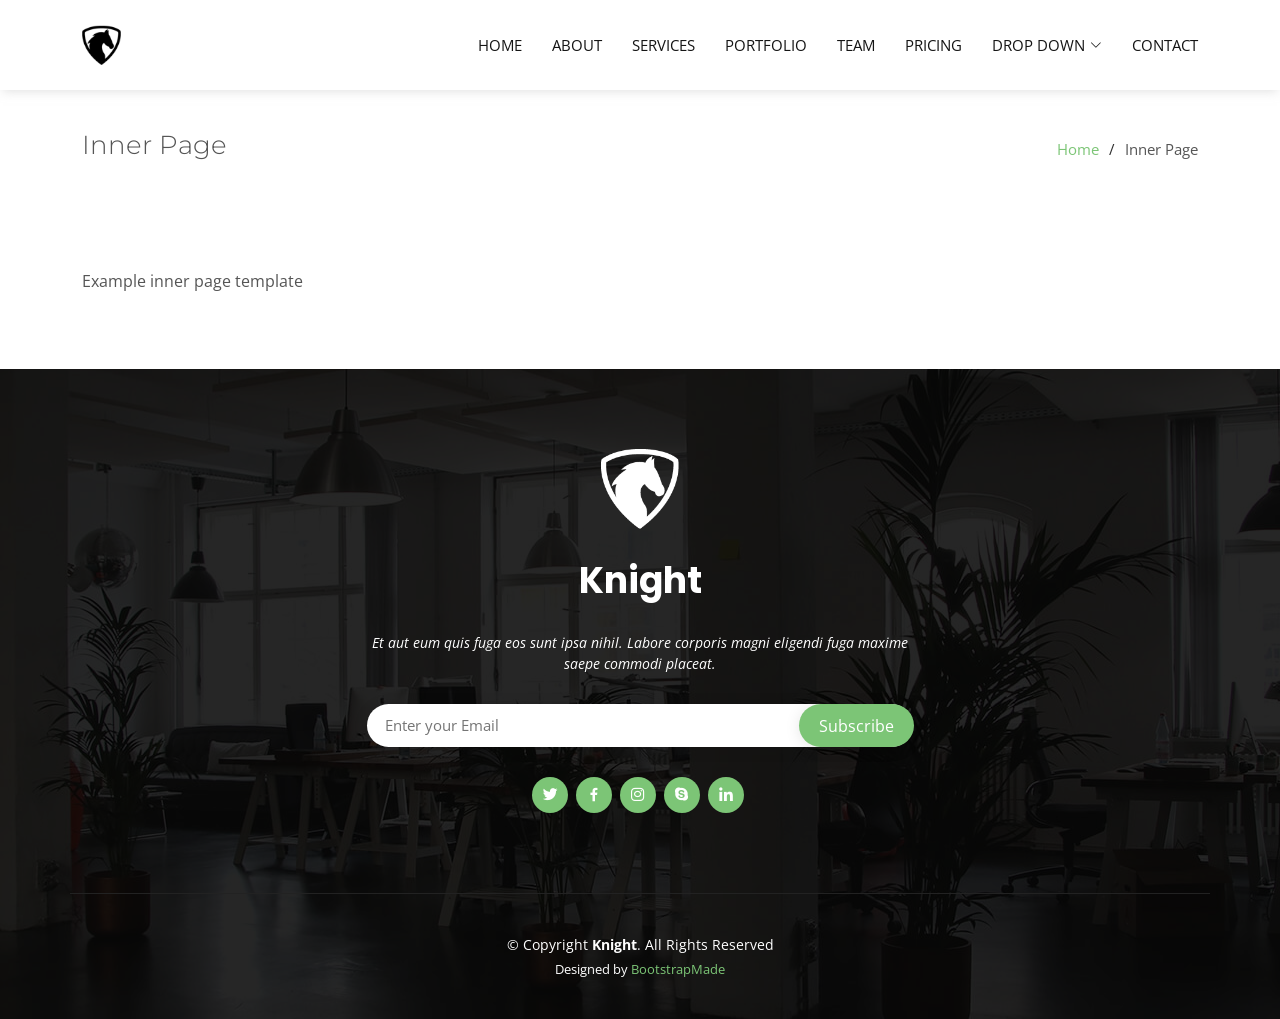
<file: template/Knight/inner-page.html>
<!DOCTYPE html>
<html lang="en">

<head>
  <meta charset="utf-8">
  <meta content="width=device-width, initial-scale=1.0" name="viewport">

  <title>Inner Page - Knight Bootstrap Template</title>
  <meta content="" name="description">
  <meta content="" name="keywords">

  <!-- Favicons -->
  <link href="assets/img/favicon.png" rel="icon">
  <link href="assets/img/apple-touch-icon.png" rel="apple-touch-icon">

  <!-- Google Fonts -->
  <link href="https://fonts.googleapis.com/css?family=Open+Sans:300,300i,400,400i,600,600i,700,700i|Montserrat:300,300i,400,400i,500,500i,600,600i,700,700i|Poppins:300,300i,400,400i,500,500i,600,600i,700,700i" rel="stylesheet">

  <!-- Vendor CSS Files -->
  <link href="assets/vendor/aos/aos.css" rel="stylesheet">
  <link href="assets/vendor/bootstrap/css/bootstrap.min.css" rel="stylesheet">
  <link href="assets/vendor/bootstrap-icons/bootstrap-icons.css" rel="stylesheet">
  <link href="assets/vendor/boxicons/css/boxicons.min.css" rel="stylesheet">
  <link href="assets/vendor/glightbox/css/glightbox.min.css" rel="stylesheet">
  <link href="assets/vendor/swiper/swiper-bundle.min.css" rel="stylesheet">

  <!-- Template Main CSS File -->
  <link href="assets/css/style.css" rel="stylesheet">

  <!-- =======================================================
  * Template Name: Knight
  * Template URL: https://bootstrapmade.com/knight-free-bootstrap-theme/
  * Updated: Mar 17 2024 with Bootstrap v5.3.3
  * Author: BootstrapMade.com
  * License: https://bootstrapmade.com/license/
  ======================================================== -->
</head>

<body>

  <!-- ======= Header ======= -->
  <header id="header" class="d-flex align-items-center">
    <div class="container d-flex align-items-center justify-content-between">

      <div class="logo">
        <a href="index.html"><img src="assets/img/logo.png" alt="" class="img-fluid"></a>
      </div>

      <nav id="navbar" class="navbar">
        <ul>
          <li><a class="nav-link scrollto " href="#hero">Home</a></li>
          <li><a class="nav-link scrollto" href="#about">About</a></li>
          <li><a class="nav-link scrollto" href="#services">Services</a></li>
          <li><a class="nav-link scrollto " href="#portfolio">Portfolio</a></li>
          <li><a class="nav-link scrollto" href="#team">Team</a></li>
          <li><a class="nav-link scrollto" href="#pricing">Pricing</a></li>
          <li class="dropdown"><a href="#"><span>Drop Down</span> <i class="bi bi-chevron-down"></i></a>
            <ul>
              <li><a href="#">Drop Down 1</a></li>
              <li class="dropdown"><a href="#"><span>Deep Drop Down</span> <i class="bi bi-chevron-right"></i></a>
                <ul>
                  <li><a href="#">Deep Drop Down 1</a></li>
                  <li><a href="#">Deep Drop Down 2</a></li>
                  <li><a href="#">Deep Drop Down 3</a></li>
                  <li><a href="#">Deep Drop Down 4</a></li>
                  <li><a href="#">Deep Drop Down 5</a></li>
                </ul>
              </li>
              <li><a href="#">Drop Down 2</a></li>
              <li><a href="#">Drop Down 3</a></li>
              <li><a href="#">Drop Down 4</a></li>
            </ul>
          </li>
          <li><a class="nav-link scrollto" href="#contact">Contact</a></li>
        </ul>
        <i class="bi bi-list mobile-nav-toggle"></i>
      </nav><!-- .navbar -->

    </div>
  </header><!-- End Header -->

  <main id="main">

    <!-- ======= Breadcrumbs ======= -->
    <section class="breadcrumbs">
      <div class="container">

        <div class="d-flex justify-content-between align-items-center">
          <h2>Inner Page</h2>
          <ol>
            <li><a href="index.html">Home</a></li>
            <li>Inner Page</li>
          </ol>
        </div>

      </div>
    </section><!-- End Breadcrumbs -->

    <section class="inner-page">
      <div class="container">
        <p>
          Example inner page template
        </p>
      </div>
    </section>

  </main><!-- End #main -->

  <!-- ======= Footer ======= -->
  <footer id="footer">

    <div class="footer-top">

      <div class="container">

        <div class="row justify-content-center">
          <div class="col-lg-6">
            <a href="#header" class="scrollto footer-logo"><img src="assets/img/hero-logo.png" alt=""></a>
            <h3>Knight</h3>
            <p>Et aut eum quis fuga eos sunt ipsa nihil. Labore corporis magni eligendi fuga maxime saepe commodi placeat.</p>
          </div>
        </div>

        <div class="row footer-newsletter justify-content-center">
          <div class="col-lg-6">
            <form action="" method="post">
              <input type="email" name="email" placeholder="Enter your Email"><input type="submit" value="Subscribe">
            </form>
          </div>
        </div>

        <div class="social-links">
          <a href="#" class="twitter"><i class="bx bxl-twitter"></i></a>
          <a href="#" class="facebook"><i class="bx bxl-facebook"></i></a>
          <a href="#" class="instagram"><i class="bx bxl-instagram"></i></a>
          <a href="#" class="google-plus"><i class="bx bxl-skype"></i></a>
          <a href="#" class="linkedin"><i class="bx bxl-linkedin"></i></a>
        </div>

      </div>
    </div>

    <div class="container footer-bottom clearfix">
      <div class="copyright">
        &copy; Copyright <strong><span>Knight</span></strong>. All Rights Reserved
      </div>
      <div class="credits">
        <!-- All the links in the footer should remain intact. -->
        <!-- You can delete the links only if you purchased the pro version. -->
        <!-- Licensing information: https://bootstrapmade.com/license/ -->
        <!-- Purchase the pro version with working PHP/AJAX contact form: https://bootstrapmade.com/knight-free-bootstrap-theme/ -->
        Designed by <a href="https://bootstrapmade.com/">BootstrapMade</a>
      </div>
    </div>
  </footer><!-- End Footer -->

  <a href="#" class="back-to-top d-flex align-items-center justify-content-center"><i class="bi bi-arrow-up-short"></i></a>

  <!-- Vendor JS Files -->
  <script src="assets/vendor/aos/aos.js"></script>
  <script src="assets/vendor/bootstrap/js/bootstrap.bundle.min.js"></script>
  <script src="assets/vendor/glightbox/js/glightbox.min.js"></script>
  <script src="assets/vendor/isotope-layout/isotope.pkgd.min.js"></script>
  <script src="assets/vendor/swiper/swiper-bundle.min.js"></script>
  <script src="assets/vendor/php-email-form/validate.js"></script>

  <!-- Template Main JS File -->
  <script src="assets/js/main.js"></script>

</body>

</html>
</file>
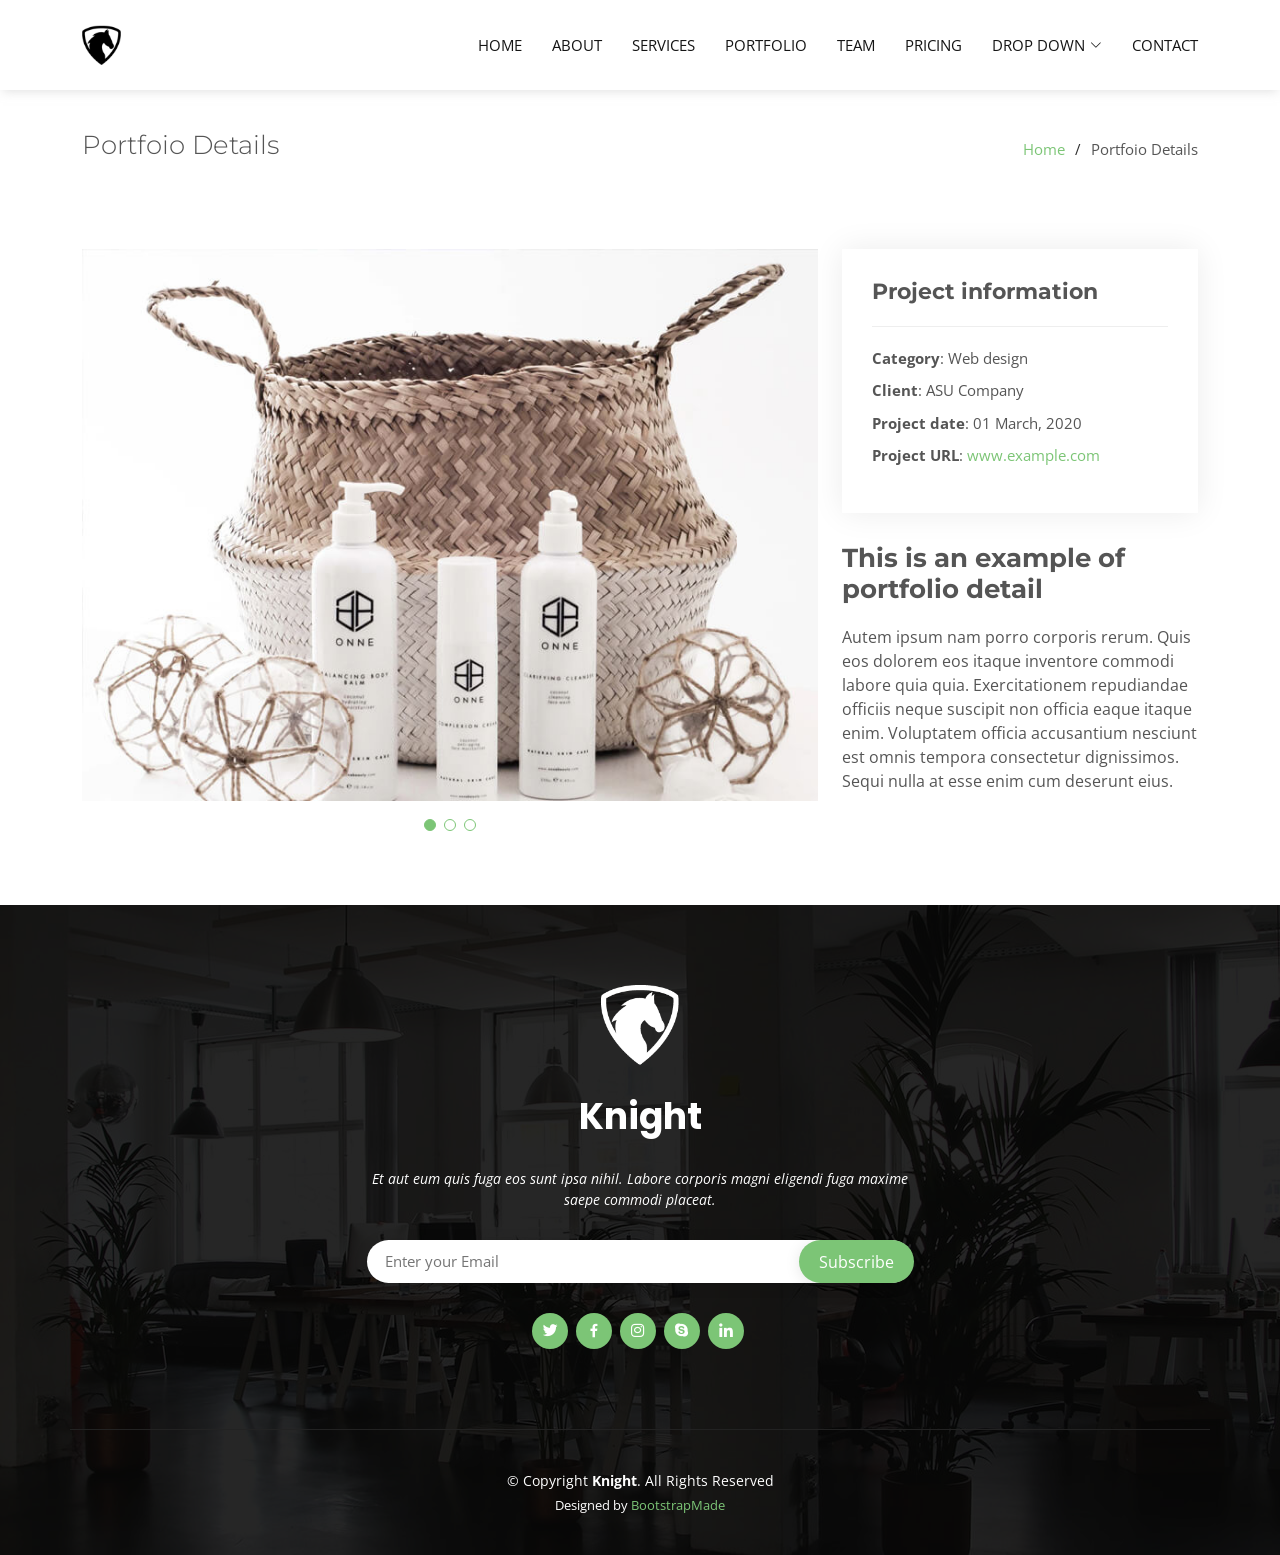
<file: template/Knight/portfolio-details.html>
<!DOCTYPE html>
<html lang="en">

<head>
  <meta charset="utf-8">
  <meta content="width=device-width, initial-scale=1.0" name="viewport">

  <title>Portfolio Details - Knight Bootstrap Template</title>
  <meta content="" name="description">
  <meta content="" name="keywords">

  <!-- Favicons -->
  <link href="assets/img/favicon.png" rel="icon">
  <link href="assets/img/apple-touch-icon.png" rel="apple-touch-icon">

  <!-- Google Fonts -->
  <link href="https://fonts.googleapis.com/css?family=Open+Sans:300,300i,400,400i,600,600i,700,700i|Montserrat:300,300i,400,400i,500,500i,600,600i,700,700i|Poppins:300,300i,400,400i,500,500i,600,600i,700,700i" rel="stylesheet">

  <!-- Vendor CSS Files -->
  <link href="assets/vendor/aos/aos.css" rel="stylesheet">
  <link href="assets/vendor/bootstrap/css/bootstrap.min.css" rel="stylesheet">
  <link href="assets/vendor/bootstrap-icons/bootstrap-icons.css" rel="stylesheet">
  <link href="assets/vendor/boxicons/css/boxicons.min.css" rel="stylesheet">
  <link href="assets/vendor/glightbox/css/glightbox.min.css" rel="stylesheet">
  <link href="assets/vendor/swiper/swiper-bundle.min.css" rel="stylesheet">

  <!-- Template Main CSS File -->
  <link href="assets/css/style.css" rel="stylesheet">

  <!-- =======================================================
  * Template Name: Knight
  * Template URL: https://bootstrapmade.com/knight-free-bootstrap-theme/
  * Updated: Mar 17 2024 with Bootstrap v5.3.3
  * Author: BootstrapMade.com
  * License: https://bootstrapmade.com/license/
  ======================================================== -->
</head>

<body>

  <!-- ======= Header ======= -->
  <header id="header" class="d-flex align-items-center">
    <div class="container d-flex align-items-center justify-content-between">

      <div class="logo">
        <a href="index.html"><img src="assets/img/logo.png" alt="" class="img-fluid"></a>
      </div>

      <nav id="navbar" class="navbar">
        <ul>
          <li><a class="nav-link scrollto " href="#hero">Home</a></li>
          <li><a class="nav-link scrollto" href="#about">About</a></li>
          <li><a class="nav-link scrollto" href="#services">Services</a></li>
          <li><a class="nav-link scrollto " href="#portfolio">Portfolio</a></li>
          <li><a class="nav-link scrollto" href="#team">Team</a></li>
          <li><a class="nav-link scrollto" href="#pricing">Pricing</a></li>
          <li class="dropdown"><a href="#"><span>Drop Down</span> <i class="bi bi-chevron-down"></i></a>
            <ul>
              <li><a href="#">Drop Down 1</a></li>
              <li class="dropdown"><a href="#"><span>Deep Drop Down</span> <i class="bi bi-chevron-right"></i></a>
                <ul>
                  <li><a href="#">Deep Drop Down 1</a></li>
                  <li><a href="#">Deep Drop Down 2</a></li>
                  <li><a href="#">Deep Drop Down 3</a></li>
                  <li><a href="#">Deep Drop Down 4</a></li>
                  <li><a href="#">Deep Drop Down 5</a></li>
                </ul>
              </li>
              <li><a href="#">Drop Down 2</a></li>
              <li><a href="#">Drop Down 3</a></li>
              <li><a href="#">Drop Down 4</a></li>
            </ul>
          </li>
          <li><a class="nav-link scrollto" href="#contact">Contact</a></li>
        </ul>
        <i class="bi bi-list mobile-nav-toggle"></i>
      </nav><!-- .navbar -->

    </div>
  </header><!-- End Header -->

  <main id="main" data-aos="fade-up">

    <!-- ======= Breadcrumbs ======= -->
    <section id="breadcrumbs" class="breadcrumbs">
      <div class="container">

        <div class="d-flex justify-content-between align-items-center">
          <h2>Portfoio Details</h2>
          <ol>
            <li><a href="index.html">Home</a></li>
            <li>Portfoio Details</li>
          </ol>
        </div>

      </div>
    </section><!-- End Breadcrumbs -->

    <!-- ======= Portfolio Details Section ======= -->
    <section id="portfolio-details" class="portfolio-details">
      <div class="container">

        <div class="row gy-4">

          <div class="col-lg-8">
            <div class="portfolio-details-slider swiper">
              <div class="swiper-wrapper align-items-center">

                <div class="swiper-slide">
                  <img src="assets/img/portfolio/portfolio-1.jpg" alt="">
                </div>

                <div class="swiper-slide">
                  <img src="assets/img/portfolio/portfolio-2.jpg" alt="">
                </div>

                <div class="swiper-slide">
                  <img src="assets/img/portfolio/portfolio-3.jpg" alt="">
                </div>

              </div>
              <div class="swiper-pagination"></div>
            </div>
          </div>

          <div class="col-lg-4">
            <div class="portfolio-info">
              <h3>Project information</h3>
              <ul>
                <li><strong>Category</strong>: Web design</li>
                <li><strong>Client</strong>: ASU Company</li>
                <li><strong>Project date</strong>: 01 March, 2020</li>
                <li><strong>Project URL</strong>: <a href="#">www.example.com</a></li>
              </ul>
            </div>
            <div class="portfolio-description">
              <h2>This is an example of portfolio detail</h2>
              <p>
                Autem ipsum nam porro corporis rerum. Quis eos dolorem eos itaque inventore commodi labore quia quia. Exercitationem repudiandae officiis neque suscipit non officia eaque itaque enim. Voluptatem officia accusantium nesciunt est omnis tempora consectetur dignissimos. Sequi nulla at esse enim cum deserunt eius.
              </p>
            </div>
          </div>

        </div>

      </div>
    </section><!-- End Portfolio Details Section -->

  </main><!-- End #main -->

  <!-- ======= Footer ======= -->
  <footer id="footer">

    <div class="footer-top">

      <div class="container">

        <div class="row justify-content-center">
          <div class="col-lg-6">
            <a href="#header" class="scrollto footer-logo"><img src="assets/img/hero-logo.png" alt=""></a>
            <h3>Knight</h3>
            <p>Et aut eum quis fuga eos sunt ipsa nihil. Labore corporis magni eligendi fuga maxime saepe commodi placeat.</p>
          </div>
        </div>

        <div class="row footer-newsletter justify-content-center">
          <div class="col-lg-6">
            <form action="" method="post">
              <input type="email" name="email" placeholder="Enter your Email"><input type="submit" value="Subscribe">
            </form>
          </div>
        </div>

        <div class="social-links">
          <a href="#" class="twitter"><i class="bx bxl-twitter"></i></a>
          <a href="#" class="facebook"><i class="bx bxl-facebook"></i></a>
          <a href="#" class="instagram"><i class="bx bxl-instagram"></i></a>
          <a href="#" class="google-plus"><i class="bx bxl-skype"></i></a>
          <a href="#" class="linkedin"><i class="bx bxl-linkedin"></i></a>
        </div>

      </div>
    </div>

    <div class="container footer-bottom clearfix">
      <div class="copyright">
        &copy; Copyright <strong><span>Knight</span></strong>. All Rights Reserved
      </div>
      <div class="credits">
        <!-- All the links in the footer should remain intact. -->
        <!-- You can delete the links only if you purchased the pro version. -->
        <!-- Licensing information: https://bootstrapmade.com/license/ -->
        <!-- Purchase the pro version with working PHP/AJAX contact form: https://bootstrapmade.com/knight-free-bootstrap-theme/ -->
        Designed by <a href="https://bootstrapmade.com/">BootstrapMade</a>
      </div>
    </div>
  </footer><!-- End Footer -->

  <a href="#" class="back-to-top d-flex align-items-center justify-content-center"><i class="bi bi-arrow-up-short"></i></a>

  <!-- Vendor JS Files -->
  <script src="assets/vendor/aos/aos.js"></script>
  <script src="assets/vendor/bootstrap/js/bootstrap.bundle.min.js"></script>
  <script src="assets/vendor/glightbox/js/glightbox.min.js"></script>
  <script src="assets/vendor/isotope-layout/isotope.pkgd.min.js"></script>
  <script src="assets/vendor/swiper/swiper-bundle.min.js"></script>
  <script src="assets/vendor/php-email-form/validate.js"></script>

  <!-- Template Main JS File -->
  <script src="assets/js/main.js"></script>

</body>

</html>
</file>
<file: template/Knight/assets/css/style.css>
/**
* Template Name: Knight
* Template URL: https://bootstrapmade.com/knight-free-bootstrap-theme/
* Updated: Mar 17 2024 with Bootstrap v5.3.3
* Author: BootstrapMade.com
* License: https://bootstrapmade.com/license/
*/

/*--------------------------------------------------------------
# General
--------------------------------------------------------------*/
body {
  font-family: "Open Sans", sans-serif;
  color: #555555;
}

a {
  text-decoration: none;
  color: #7cc576;
}

a:hover {
  color: #9ed49a;
  text-decoration: none;
}

h1,
h2,
h3,
h4,
h5,
h6 {
  font-family: "Montserrat", sans-serif;
}

/*--------------------------------------------------------------
# Back to top button
--------------------------------------------------------------*/
.back-to-top {
  position: fixed;
  visibility: hidden;
  opacity: 0;
  right: 15px;
  bottom: 15px;
  z-index: 996;
  background: #7cc576;
  width: 40px;
  height: 40px;
  border-radius: 4px;
  transition: all 0.4s;
}

.back-to-top i {
  font-size: 28px;
  color: #fff;
  line-height: 0;
}

.back-to-top:hover {
  background: #97d193;
  color: #fff;
}

.back-to-top.active {
  visibility: visible;
  opacity: 1;
}

/*--------------------------------------------------------------
# Disable AOS delay on mobile
--------------------------------------------------------------*/
@media screen and (max-width: 768px) {
  [data-aos-delay] {
    transition-delay: 0 !important;
  }
}

/*--------------------------------------------------------------
# Header
--------------------------------------------------------------*/
#header {
  height: 90px;
  transition: all 0.5s;
  z-index: 997;
  transition: all 0.5s;
  background: #fff;
  box-shadow: 0 4px 10px -3px hsla(0, 0%, 75%, 0.5);
}

#header .logo h1 {
  font-size: 28px;
  margin: 0;
  line-height: 1;
  font-weight: 400;
  letter-spacing: 3px;
  text-transform: uppercase;
}

#header .logo h1 a,
#header .logo h1 a:hover {
  color: #fff;
  text-decoration: none;
}

#header .logo img {
  padding: 0;
  margin: 0;
  max-height: 40px;
}

@media (max-width: 992px) {
  #header {
    height: 70px;
  }
}

.scrolled-offset {
  margin-top: 90px;
}

@media (max-width: 992px) {
  .scrolled-offset {
    margin-top: 90px;
  }
}

/*--------------------------------------------------------------
# Navigation Menu
--------------------------------------------------------------*/
/**
* Desktop Navigation 
*/
.navbar {
  padding: 0;
}

.navbar ul {
  margin: 0;
  padding: 0;
  display: flex;
  list-style: none;
  align-items: center;
}

.navbar li {
  position: relative;
}

.navbar a,
.navbar a:focus {
  display: flex;
  align-items: center;
  justify-content: space-between;
  padding: 10px 0 10px 30px;
  font-size: 15px;
  color: #151515;
  text-transform: uppercase;
  white-space: nowrap;
  transition: 0.3s;
}

.navbar a i,
.navbar a:focus i {
  font-size: 12px;
  line-height: 0;
  margin-left: 5px;
}

.navbar a:hover,
.navbar .active,
.navbar .active:focus,
.navbar li:hover>a {
  color: #7cc576;
}

.navbar .dropdown ul {
  display: block;
  position: absolute;
  left: 14px;
  top: calc(100% + 30px);
  margin: 0;
  padding: 10px 0;
  z-index: 99;
  opacity: 0;
  visibility: hidden;
  background: #fff;
  box-shadow: 0px 0px 30px rgba(127, 137, 161, 0.25);
  transition: 0.3s;
}

.navbar .dropdown ul li {
  min-width: 200px;
}

.navbar .dropdown ul a {
  padding: 10px 20px;
  font-size: 15px;
  text-transform: none;
  font-weight: 600;
}

.navbar .dropdown ul a i {
  font-size: 12px;
}

.navbar .dropdown ul a:hover,
.navbar .dropdown ul .active:hover,
.navbar .dropdown ul li:hover>a {
  color: #7cc576;
}

.navbar .dropdown:hover>ul {
  opacity: 1;
  top: 100%;
  visibility: visible;
}

.navbar .dropdown .dropdown ul {
  top: 0;
  left: calc(100% - 30px);
  visibility: hidden;
}

.navbar .dropdown .dropdown:hover>ul {
  opacity: 1;
  top: 0;
  left: 100%;
  visibility: visible;
}

@media (max-width: 1640px) {
  .navbar .dropdown .dropdown ul {
    left: -90%;
  }

  .navbar .dropdown .dropdown:hover>ul {
    left: -100%;
  }
}

/**
* Mobile Navigation 
*/
.mobile-nav-toggle {
  color: #151515;
  font-size: 28px;
  cursor: pointer;
  display: none;
  line-height: 0;
  transition: 0.5s;
}

.mobile-nav-toggle.bi-x {
  color: #fff;
}

@media (max-width: 991px) {
  .mobile-nav-toggle {
    display: block;
  }

  .navbar ul {
    display: none;
  }
}

.navbar-mobile {
  position: fixed;
  overflow: hidden;
  top: 0;
  right: 0;
  left: 0;
  bottom: 0;
  background: rgba(0, 0, 0, 0.9);
  transition: 0.3s;
  z-index: 999;
}

.navbar-mobile .mobile-nav-toggle {
  position: absolute;
  top: 15px;
  right: 15px;
}

.navbar-mobile ul {
  display: block;
  position: absolute;
  top: 55px;
  right: 15px;
  bottom: 15px;
  left: 15px;
  padding: 10px 0;
  background-color: #fff;
  overflow-y: auto;
  transition: 0.3s;
}

.navbar-mobile a,
.navbar-mobile a:focus {
  padding: 10px 20px;
  font-size: 15px;
  color: #151515;
}

.navbar-mobile a:hover,
.navbar-mobile .active,
.navbar-mobile li:hover>a {
  color: #7cc576;
}

.navbar-mobile .getstarted,
.navbar-mobile .getstarted:focus {
  margin: 15px;
}

.navbar-mobile .dropdown ul {
  position: static;
  display: none;
  margin: 10px 20px;
  padding: 10px 0;
  z-index: 99;
  opacity: 1;
  visibility: visible;
  background: #fff;
  box-shadow: 0px 0px 30px rgba(127, 137, 161, 0.25);
}

.navbar-mobile .dropdown ul li {
  min-width: 200px;
}

.navbar-mobile .dropdown ul a {
  padding: 10px 20px;
}

.navbar-mobile .dropdown ul a i {
  font-size: 12px;
}

.navbar-mobile .dropdown ul a:hover,
.navbar-mobile .dropdown ul .active:hover,
.navbar-mobile .dropdown ul li:hover>a {
  color: #7cc576;
}

.navbar-mobile .dropdown>.dropdown-active {
  display: block;
}

/*--------------------------------------------------------------
# Hero Section
--------------------------------------------------------------*/
#hero {
  width: 100%;
  height: 100vh;
  background: url("../img/hero-bg.png");
  position: relative;
}

#hero .hero-container {
  position: absolute;
  bottom: 0;
  top: 0;
  left: 0;
  right: 0;
  display: flex;
  justify-content: center;
  align-items: center;
  flex-direction: column;
  text-align: center;
  padding: 0 15px;
}

#hero .hero-logo {
  margin-bottom: 30px;
}

#hero h1 {
  margin: 0 0 30px 0;
  font-size: 48px;
  font-weight: 500;
  line-height: 56px;
  color: #fff;
}

#hero h2 {
  color: #aeaeae;
  margin-bottom: 30px;
  font-size: 14px;
  font-weight: 400;
  text-transform: uppercase;
}

#hero .btn-get-started {
  font-family: "Montserrat", sans-serif;
  text-transform: uppercase;
  font-weight: 400;
  font-size: 16px;
  letter-spacing: 1px;
  display: inline-block;
  padding: 14px 30px;
  border-radius: 3px;
  margin: 10px;
  color: #fff;
  background: #7cc576;
}

#hero .btn-get-started:hover {
  transition: 0.5s;
  background: #fff;
  color: #7cc576;
}

@media (min-width: 1024px) {
  #hero {
    background-attachment: fixed;
  }
}

@media (max-width: 768px) {
  #hero h1 {
    font-size: 28px;
    line-height: 36px;
  }

  #hero h2 {
    line-height: 22px;
  }
}

/*--------------------------------------------------------------
# Sections General
--------------------------------------------------------------*/
section {
  padding: 60px 0;
  overflow: hidden;
}

.section-bg {
  background-color: whitesmoke;
}

.section-title {
  text-align: center;
  padding-bottom: 40px;
}

.section-title h2 {
  font-size: 32px;
  font-weight: bold;
  text-transform: uppercase;
  margin-bottom: 15px;
  padding-bottom: 0;
  color: #151515;
}

.section-title p {
  margin-bottom: 0;
  color: #aeaeae;
}

/*--------------------------------------------------------------
# About Us
--------------------------------------------------------------*/
.about .image {
  padding: 20px;
  box-shadow: 0px 2px 15px rgba(0, 0, 0, 0.1);
}

.about .content h3 {
  font-weight: 600;
  font-size: 26px;
}

.about .content ul {
  list-style: none;
  padding: 0;
}

.about .content ul li {
  padding-bottom: 10px;
  display: flex;
  align-items: flex-start;
}

.about .content ul i {
  font-size: 24px;
  padding: 2px 6px 0 0;
  color: #7cc576;
}

.about .content p:last-child {
  margin-bottom: 0;
}

/*--------------------------------------------------------------
# Services
--------------------------------------------------------------*/
.services .icon-box h4 {
  font-size: 20px;
  font-weight: 700;
  margin: 5px 0 10px 60px;
}

.services .icon-box i {
  font-size: 48px;
  float: left;
  color: #7cc576;
}

.services .icon-box p {
  font-size: 15px;
  color: #959595;
  margin-left: 60px;
}

.services .image {
  background-position: center center;
  background-repeat: no-repeat;
  background-size: cover;
  min-height: 400px;
}

/*--------------------------------------------------------------
# Featured
--------------------------------------------------------------*/
.featured {
  padding: 40px 0 0 0;
  background: white;
}

.featured .nav-tabs {
  border: 0;
}

.featured .nav-link {
  border: 0;
  padding: 20px;
  color: #151515;
  transition: 0.3s;
}

.featured .nav-link h4 {
  font-size: 18px;
  font-weight: 600;
  transition: 0.3s;
}

.featured .nav-link:hover h4 {
  color: #7cc576;
}

.featured .nav-link p {
  font-size: 14px;
  margin-bottom: 0;
}

.featured .nav-link.active {
  box-shadow: 0px 0 25px rgba(0, 0, 0, 0.08);
}

.featured .nav-link.active h4 {
  color: #7cc576;
}

.featured .tab-pane.active {
  animation: slide-down 0.5s ease-out;
}

@keyframes slide-down {
  0% {
    opacity: 0;
  }

  100% {
    opacity: 1;
  }
}

/*--------------------------------------------------------------
# Why Us
--------------------------------------------------------------*/
.why-us {
  background: whitesmoke;
  padding: 0;
}

.why-us .content {
  padding: 60px 100px 0 100px;
}

.why-us .content h3 {
  font-weight: 400;
  font-size: 34px;
}

.why-us .content h4 {
  font-size: 20px;
  font-weight: 700;
  margin-top: 5px;
}

.why-us .content p {
  font-size: 15px;
  color: #959595;
}

.why-us .video-box {
  background-size: cover;
  background-repeat: no-repeat;
  background-position: center center;
  min-height: 400px;
  position: relative;
}

.why-us .accordion-list {
  padding: 0 100px 60px 100px;
}

.why-us .accordion-list ul {
  padding: 0;
  list-style: none;
}

.why-us .accordion-list li+li {
  margin-top: 15px;
}

.why-us .accordion-list li {
  padding: 20px;
  background: #fff;
  border-radius: 4px;
}

.why-us .accordion-list a {
  display: block;
  position: relative;
  font-family: "Poppins", sans-serif;
  font-size: 16px;
  line-height: 24px;
  font-weight: 500;
  padding-right: 30px;
  outline: none;
  cursor: pointer;
}

.why-us .accordion-list span {
  color: #7cc576;
  font-weight: 600;
  font-size: 18px;
  padding-right: 10px;
}

.why-us .accordion-list i {
  font-size: 24px;
  position: absolute;
  right: 0;
  top: 0;
}

.why-us .accordion-list p {
  margin-bottom: 0;
  padding: 10px 0 0 0;
}

.why-us .accordion-list .icon-show {
  display: none;
}

.why-us .accordion-list a.collapsed {
  color: #343a40;
}

.why-us .accordion-list a.collapsed:hover {
  color: #7cc576;
}

.why-us .accordion-list a.collapsed .icon-show {
  display: inline-block;
}

.why-us .accordion-list a.collapsed .icon-close {
  display: none;
}

.why-us .play-btn {
  width: 94px;
  height: 94px;
  background: radial-gradient(#7cc576 50%, rgba(124, 197, 118, 0.4) 52%);
  border-radius: 50%;
  display: block;
  position: absolute;
  left: calc(50% - 47px);
  top: calc(50% - 47px);
  overflow: hidden;
}

.why-us .play-btn::after {
  content: "";
  position: absolute;
  left: 50%;
  top: 50%;
  transform: translateX(-40%) translateY(-50%);
  width: 0;
  height: 0;
  border-top: 10px solid transparent;
  border-bottom: 10px solid transparent;
  border-left: 15px solid #fff;
  z-index: 100;
  transition: all 400ms cubic-bezier(0.55, 0.055, 0.675, 0.19);
}

.why-us .play-btn::before {
  content: "";
  position: absolute;
  width: 120px;
  height: 120px;
  animation-delay: 0s;
  animation: pulsate-btn 2s;
  animation-direction: forwards;
  animation-iteration-count: infinite;
  animation-timing-function: steps;
  opacity: 1;
  border-radius: 50%;
  border: 5px solid rgba(124, 197, 118, 0.7);
  top: -15%;
  left: -15%;
  background: rgba(198, 16, 0, 0);
}

.why-us .play-btn:hover::after {
  border-left: 15px solid #7cc576;
  transform: scale(20);
}

.why-us .play-btn:hover::before {
  content: "";
  position: absolute;
  left: 50%;
  top: 50%;
  transform: translateX(-40%) translateY(-50%);
  width: 0;
  height: 0;
  border: none;
  border-top: 10px solid transparent;
  border-bottom: 10px solid transparent;
  border-left: 15px solid #fff;
  z-index: 200;
  animation: none;
  border-radius: 0;
}

@media (max-width: 1024px) {

  .why-us .content,
  .why-us .accordion-list {
    padding-left: 0;
    padding-right: 0;
  }
}

@media (max-width: 992px) {
  .why-us .content {
    padding-top: 30px;
  }

  .why-us .accordion-list {
    padding-bottom: 30px;
  }
}

@keyframes pulsate-btn {
  0% {
    transform: scale(0.6, 0.6);
    opacity: 1;
  }

  100% {
    transform: scale(1, 1);
    opacity: 0;
  }
}

/*--------------------------------------------------------------
# Portfolio
--------------------------------------------------------------*/
.portfolio .portfolio-item {
  margin-bottom: 30px;
}

.portfolio #portfolio-flters {
  padding: 0;
  margin: 0 auto 25px auto;
  list-style: none;
  text-align: center;
}

.portfolio #portfolio-flters li {
  cursor: pointer;
  display: inline-block;
  padding: 10px 18px 12px 18px;
  font-size: 14px;
  font-weight: 400;
  line-height: 1;
  text-transform: uppercase;
  color: #555555;
  transition: all 0.3s ease-in-out;
  margin: 0 4px 10px 4px;
  background: whitesmoke;
  border-radius: 4px;
}

.portfolio #portfolio-flters li:hover,
.portfolio #portfolio-flters li.filter-active {
  background: #7cc576;
  color: #fff;
}

.portfolio #portfolio-flters li:last-child {
  margin-right: 0;
}

.portfolio .portfolio-wrap {
  transition: 0.3s;
  position: relative;
  overflow: hidden;
  z-index: 1;
  background: rgba(0, 0, 0, 0.6);
}

.portfolio .portfolio-wrap::before {
  content: "";
  background: rgba(21, 21, 21, 0.6);
  position: absolute;
  left: 30px;
  right: 30px;
  top: 30px;
  bottom: 30px;
  transition: all ease-in-out 0.3s;
  z-index: 2;
  opacity: 0;
}

.portfolio .portfolio-wrap .portfolio-info {
  opacity: 0;
  position: absolute;
  top: 0;
  left: 0;
  right: 0;
  bottom: 0;
  text-align: center;
  z-index: 3;
  transition: all ease-in-out 0.3s;
  display: flex;
  flex-direction: column;
  justify-content: center;
  align-items: center;
}

.portfolio .portfolio-wrap .portfolio-info::before {
  display: block;
  content: "";
  width: 48px;
  height: 48px;
  position: absolute;
  top: 35px;
  left: 35px;
  border-top: 3px solid #fff;
  border-left: 3px solid #fff;
  transition: all 0.5s ease 0s;
  z-index: 9994;
}

.portfolio .portfolio-wrap .portfolio-info::after {
  display: block;
  content: "";
  width: 48px;
  height: 48px;
  position: absolute;
  bottom: 35px;
  right: 35px;
  border-bottom: 3px solid #fff;
  border-right: 3px solid #fff;
  transition: all 0.5s ease 0s;
  z-index: 9994;
}

.portfolio .portfolio-wrap .portfolio-info h4 {
  font-size: 20px;
  color: #fff;
  font-weight: 600;
}

.portfolio .portfolio-wrap .portfolio-info p {
  color: #ffffff;
  font-size: 14px;
  text-transform: uppercase;
  padding: 0;
  margin: 0;
}

.portfolio .portfolio-wrap .portfolio-links {
  text-align: center;
  z-index: 4;
}

.portfolio .portfolio-wrap .portfolio-links a {
  color: #fff;
  margin: 0 2px;
  font-size: 28px;
  display: inline-block;
  transition: 0.3s;
}

.portfolio .portfolio-wrap .portfolio-links a:hover {
  color: #7cc576;
}

.portfolio .portfolio-wrap:hover::before {
  top: 0;
  left: 0;
  right: 0;
  bottom: 0;
  opacity: 1;
}

.portfolio .portfolio-wrap:hover .portfolio-info {
  opacity: 1;
}

.portfolio .portfolio-wrap:hover .portfolio-info::before {
  top: 15px;
  left: 15px;
}

.portfolio .portfolio-wrap:hover .portfolio-info::after {
  bottom: 15px;
  right: 15px;
}

/*--------------------------------------------------------------
# Portfolio Details
--------------------------------------------------------------*/
.portfolio-details {
  padding-top: 40px;
}

.portfolio-details .portfolio-details-slider img {
  width: 100%;
}

.portfolio-details .portfolio-details-slider .swiper-pagination {
  margin-top: 20px;
  position: relative;
}

.portfolio-details .portfolio-details-slider .swiper-pagination .swiper-pagination-bullet {
  width: 12px;
  height: 12px;
  background-color: #fff;
  opacity: 1;
  border: 1px solid #7cc576;
}

.portfolio-details .portfolio-details-slider .swiper-pagination .swiper-pagination-bullet-active {
  background-color: #7cc576;
}

.portfolio-details .portfolio-info {
  padding: 30px;
  box-shadow: 0px 0 30px rgba(21, 21, 21, 0.08);
}

.portfolio-details .portfolio-info h3 {
  font-size: 22px;
  font-weight: 700;
  margin-bottom: 20px;
  padding-bottom: 20px;
  border-bottom: 1px solid #eee;
}

.portfolio-details .portfolio-info ul {
  list-style: none;
  padding: 0;
  font-size: 15px;
}

.portfolio-details .portfolio-info ul li+li {
  margin-top: 10px;
}

.portfolio-details .portfolio-description {
  padding-top: 30px;
}

.portfolio-details .portfolio-description h2 {
  font-size: 26px;
  font-weight: 700;
  margin-bottom: 20px;
}

.portfolio-details .portfolio-description p {
  padding: 0;
}

/*--------------------------------------------------------------
# Testimonials
--------------------------------------------------------------*/
.testimonials {
  padding: 60px 0;
  background: url("../img/testimonials-bg.jpg") no-repeat;
  background-position: center center;
  background-size: cover;
  position: relative;
}

.testimonials::before {
  content: "";
  position: absolute;
  left: 0;
  right: 0;
  top: 0;
  bottom: 0;
  background: rgba(0, 0, 0, 0.1);
}

.testimonials .quote-icon {
  text-align: center;
  margin-bottom: 30px;
}

.testimonials .quote-icon i {
  color: #7cc576;
  font-size: 24px;
  padding: 18px;
  border-radius: 50px;
  border: 2px solid #7cc576;
}

.testimonials .testimonials-carousel,
.testimonials .testimonials-slider {
  overflow: hidden;
}

.testimonials .testimonial-item {
  text-align: center;
  color: #fff;
}

.testimonials .testimonial-item p {
  font-style: italic;
  margin: 0 auto 30px auto;
  font-size: 20px;
}

.testimonials .testimonial-item .testimonial-img {
  width: 100px;
  border-radius: 50%;
  border: 6px solid rgba(255, 255, 255, 0.15);
  margin: 0 auto;
}

.testimonials .testimonial-item h3 {
  font-size: 20px;
  font-weight: bold;
  margin: 10px 0 5px 0;
  color: #fff;
}

.testimonials .testimonial-item h4 {
  font-size: 14px;
  color: #ddd;
  margin: 0 0 15px 0;
}

.testimonials .swiper-pagination {
  margin-top: 20px;
  position: relative;
}

.testimonials .swiper-pagination .swiper-pagination-bullet {
  width: 12px;
  height: 12px;
  opacity: 1;
  background-color: rgba(255, 255, 255, 0.4);
}

.testimonials .swiper-pagination .swiper-pagination-bullet-active {
  background-color: #7cc576;
}

@media (min-width: 992px) {
  .testimonials .testimonial-item p {
    width: 80%;
  }
}

/*--------------------------------------------------------------
# Clients
--------------------------------------------------------------*/
.clients {
  background: whitesmoke;
  padding: 15px 0;
  text-align: center;
}

.clients img {
  width: 50%;
  filter: grayscale(100);
  transition: all 0.4s ease-in-out;
  display: inline-block;
  padding: 15px 0;
}

.clients img:hover {
  filter: none;
  transform: scale(1.2);
}

@media (max-width: 768px) {
  .clients img {
    width: 40%;
  }
}

@media (max-width: 575px) {
  .clients img {
    width: 50%;
  }
}

/*--------------------------------------------------------------
# Team
--------------------------------------------------------------*/
.team {
  background: #fff;
  padding: 60px 0;
}

.team .member {
  margin-bottom: 20px;
  overflow: hidden;
}

.team .member .member-img {
  position: relative;
  overflow: hidden;
  border-radius: 5px;
}

.team .member .social {
  position: absolute;
  left: 0;
  bottom: -40px;
  right: 0;
  height: 40px;
  opacity: 0;
  transition: bottom ease-in-out 0.4s;
  background: rgba(124, 197, 118, 0.8);
  display: flex;
  align-items: center;
  justify-content: center;
}

.team .member .social a {
  transition: color 0.3s;
  color: rgba(255, 255, 255, 0.7);
  margin: 0 10px;
  display: inline-flex;
  align-items: center;
  justify-content: center;
}

.team .member .social a i {
  line-height: 0;
}

.team .member .social a:hover {
  color: #fff;
}

.team .member .social i {
  font-size: 18px;
  margin: 0 2px;
}

.team .member .member-info h4 {
  font-weight: 700;
  margin: 15px 0 5px 0;
  font-size: 18px;
}

.team .member .member-info span {
  display: block;
  font-size: 13px;
  text-transform: uppercase;
  font-weight: 400;
  margin-bottom: 15px;
  color: #7cc576;
}

.team .member .member-info p {
  font-style: italic;
  font-size: 14px;
  line-height: 26px;
  color: #888888;
}

.team .member:hover .social {
  bottom: 0;
  opacity: 1;
  transition: bottom ease-in-out 0.4s;
}

/*--------------------------------------------------------------
# Pricing
--------------------------------------------------------------*/
.pricing .box {
  padding: 20px;
  background: #fff;
  text-align: center;
  border-radius: 8px;
  position: relative;
  overflow: hidden;
  border: 1px solid #fff;
}

.pricing .box h3 {
  font-weight: 400;
  padding: 15px;
  margin-top: 15px;
  font-size: 18px;
  font-weight: 600;
  color: #151515;
}

.pricing .box h4 {
  font-size: 42px;
  color: #151515;
  font-weight: 700;
  font-family: "Open Sans", sans-serif;
  margin-bottom: 20px;
}

.pricing .box h4 sup {
  font-size: 20px;
  top: -15px;
  left: -3px;
}

.pricing .box h4 span {
  color: #bababa;
  font-size: 16px;
  font-weight: 300;
}

.pricing .box ul {
  padding: 0;
  list-style: none;
  color: #151515;
  text-align: center;
  line-height: 20px;
  font-size: 14px;
}

.pricing .box ul li {
  padding-bottom: 16px;
}

.pricing .box ul i {
  color: #7cc576;
  font-size: 18px;
  padding-right: 4px;
}

.pricing .box ul .na {
  color: #ccc;
  text-decoration: line-through;
}

.pricing .box .btn-wrap {
  padding: 15px;
  text-align: center;
}

.pricing .box .btn-buy {
  display: inline-block;
  padding: 10px 40px 12px 40px;
  border-radius: 5px;
  border: 2px solid #7cc576;
  color: #7cc576;
  font-size: 14px;
  font-weight: 400;
  font-family: "Montserrat", sans-serif;
  font-weight: 600;
  transition: 0.3s;
}

.pricing .box .btn-buy:hover {
  background: #7cc576;
  color: #fff;
}

.pricing .recommended {
  border-color: #7cc576;
}

.pricing .recommended .btn-buy {
  background: #7cc576;
  color: #fff;
}

.pricing .recommended .btn-buy:hover {
  background: #61b959;
  border-color: #61b959;
}

.pricing .recommended-badge {
  position: absolute;
  top: 5px;
  left: 50%;
  transform: translateX(-50%);
  z-index: 1;
  font-size: 12px;
  padding: 4px 25px 6px 25px;
  background: #eaf6e9;
  color: #7cc576;
  border-radius: 50px;
  text-transform: uppercase;
  font-weight: 600;
}

/*--------------------------------------------------------------
# Frequently Asked Questions
--------------------------------------------------------------*/
.faq .faq-list {
  padding: 0;
  list-style: none;
}

.faq .faq-list li {
  border-bottom: 1px solid #eee;
  margin-bottom: 20px;
  padding-bottom: 20px;
}

.faq .faq-list a {
  display: block;
  position: relative;
  font-family: #7cc576;
  font-size: 18px;
  line-height: 24px;
  font-weight: 400;
  padding-right: 25px;
  cursor: pointer;
}

.faq .faq-list i {
  font-size: 24px;
  position: absolute;
  right: 0;
  top: 0;
}

.faq .faq-list p {
  margin-bottom: 0;
  padding: 10px 0 0 0;
}

.faq .faq-list .icon-show {
  display: none;
}

.faq .faq-list a.collapsed {
  color: #343a40;
}

.faq .faq-list a.collapsed:hover {
  color: #7cc576;
}

.faq .faq-list a.collapsed .icon-show {
  display: inline-block;
}

.faq .faq-list a.collapsed .icon-close {
  display: none;
}

/*--------------------------------------------------------------
# Contact
--------------------------------------------------------------*/
.contact .info {
  width: 100%;
  height: 100%;
  background: #fff;
  padding: 20px;
  border-radius: 5px;
}

.contact .info i {
  font-size: 20px;
  color: #7cc576;
  float: left;
  width: 44px;
  height: 44px;
  background: #eaf6e9;
  display: flex;
  justify-content: center;
  align-items: center;
  border-radius: 50px;
  transition: all 0.3s ease-in-out;
}

.contact .info h4 {
  padding: 0 0 0 60px;
  font-size: 22px;
  font-weight: 600;
  margin-bottom: 5px;
  color: #151515;
}

.contact .info p {
  padding: 0 0 0 60px;
  margin-bottom: 0;
  font-size: 14px;
  color: #484848;
}

.contact .info .email,
.contact .info .phone {
  margin-top: 40px;
}

.contact .info .email:hover i,
.contact .info .address:hover i,
.contact .info .phone:hover i {
  background: #7cc576;
  color: #fff;
}

.contact .php-email-form {
  width: 100%;
  background: #fff;
  padding: 20px;
  border-radius: 5px;
}

.contact .php-email-form .form-group {
  padding-bottom: 8px;
}

.contact .php-email-form .error-message {
  display: none;
  color: #fff;
  background: #ed3c0d;
  text-align: left;
  padding: 15px;
  font-weight: 600;
}

.contact .php-email-form .error-message br+br {
  margin-top: 25px;
}

.contact .php-email-form .sent-message {
  display: none;
  color: #fff;
  background: #18d26e;
  text-align: center;
  padding: 15px;
  font-weight: 600;
}

.contact .php-email-form .loading {
  display: none;
  background: #fff;
  text-align: center;
  padding: 15px;
}

.contact .php-email-form .loading:before {
  content: "";
  display: inline-block;
  border-radius: 50%;
  width: 24px;
  height: 24px;
  margin: 0 10px -6px 0;
  border: 3px solid #18d26e;
  border-top-color: #eee;
  animation: animate-loading 1s linear infinite;
}

.contact .php-email-form input,
.contact .php-email-form textarea {
  border-radius: 0;
  box-shadow: none;
  font-size: 14px;
}

.contact .php-email-form input {
  height: 44px;
}

.contact .php-email-form textarea {
  padding: 10px 12px;
}

.contact .php-email-form button[type=submit] {
  background: #7cc576;
  border: 0;
  padding: 10px 24px;
  color: #fff;
  transition: 0.4s;
  border-radius: 4px;
}

.contact .php-email-form button[type=submit]:hover {
  background: #61b959;
}

@keyframes animate-loading {
  0% {
    transform: rotate(0deg);
  }

  100% {
    transform: rotate(360deg);
  }
}

/*--------------------------------------------------------------
# Breadcrumbs
--------------------------------------------------------------*/
.breadcrumbs {
  padding: 40px 0;
}

.breadcrumbs h2 {
  font-size: 26px;
  font-weight: 300;
}

.breadcrumbs ol {
  display: flex;
  flex-wrap: wrap;
  list-style: none;
  padding: 0;
  margin: 0;
  font-size: 15px;
}

.breadcrumbs ol li+li {
  padding-left: 10px;
}

.breadcrumbs ol li+li::before {
  display: inline-block;
  padding-right: 10px;
  color: #2f2f2f;
  content: "/";
}

@media (max-width: 768px) {
  .breadcrumbs .d-flex {
    display: block !important;
  }

  .breadcrumbs ol {
    display: block;
  }

  .breadcrumbs ol li {
    display: inline-block;
  }
}

/*--------------------------------------------------------------
# Footer
--------------------------------------------------------------*/
#footer {
  background: url("../img/footer-bg.jpg") center center no-repeat;
  color: #fff;
  font-size: 14px;
  position: relative;
}

#footer::before {
  content: "";
  position: absolute;
  left: 0;
  right: 0;
  top: 0;
  bottom: 0;
  background: rgba(0, 0, 0, 0.85);
  z-index: 1;
}

#footer .footer-top {
  position: relative;
  z-index: 2;
  text-align: center;
  padding: 80px 0;
}

#footer .footer-top .footer-logo img {
  height: 80px;
}

#footer .footer-top h3 {
  font-size: 36px;
  font-weight: 700;
  color: #fff;
  position: relative;
  font-family: "Poppins", sans-serif;
  padding: 30px 0 0 0;
  margin-bottom: 0;
}

#footer .footer-top p {
  font-size: 15;
  font-style: italic;
  margin: 30px 0 0 0;
  padding: 0;
}

#footer .footer-top .footer-newsletter {
  text-align: center;
  font-size: 15px;
  margin-top: 30px;
}

#footer .footer-top .footer-newsletter form {
  background: #fff;
  padding: 6px 10px;
  position: relative;
  border-radius: 50px;
  box-shadow: 0px 2px 15px rgba(0, 0, 0, 0.1);
  text-align: left;
}

#footer .footer-top .footer-newsletter form input[type=email] {
  border: 0;
  padding: 4px 8px;
  width: calc(100% - 100px);
}

#footer .footer-top .footer-newsletter form input[type=submit] {
  position: absolute;
  top: 0;
  right: -1px;
  bottom: 0;
  border: 0;
  background: none;
  font-size: 16px;
  padding: 0 20px;
  background: #7cc576;
  color: #fff;
  transition: 0.3s;
  border-radius: 50px;
  box-shadow: 0px 2px 15px rgba(0, 0, 0, 0.1);
}

#footer .footer-top .footer-newsletter form input[type=submit]:hover {
  background: #5ab652;
}

#footer .footer-top .social-links {
  margin-top: 30px;
}

#footer .footer-top .social-links a {
  font-size: 18px;
  display: inline-block;
  background: #7cc576;
  color: #fff;
  line-height: 1;
  padding: 8px 0;
  margin-right: 4px;
  border-radius: 50%;
  text-align: center;
  width: 36px;
  height: 36px;
  transition: 0.3s;
}

#footer .footer-top .social-links a:hover {
  background: #5ab652;
  color: #fff;
  text-decoration: none;
}

#footer .footer-bottom {
  border-top: 1px solid #222222;
  z-index: 2;
  position: relative;
  padding-top: 40px;
  padding-bottom: 40px;
}

#footer .copyright {
  text-align: center;
}

#footer .credits {
  text-align: center;
  font-size: 13px;
  padding-top: 5px;
}
</file>
